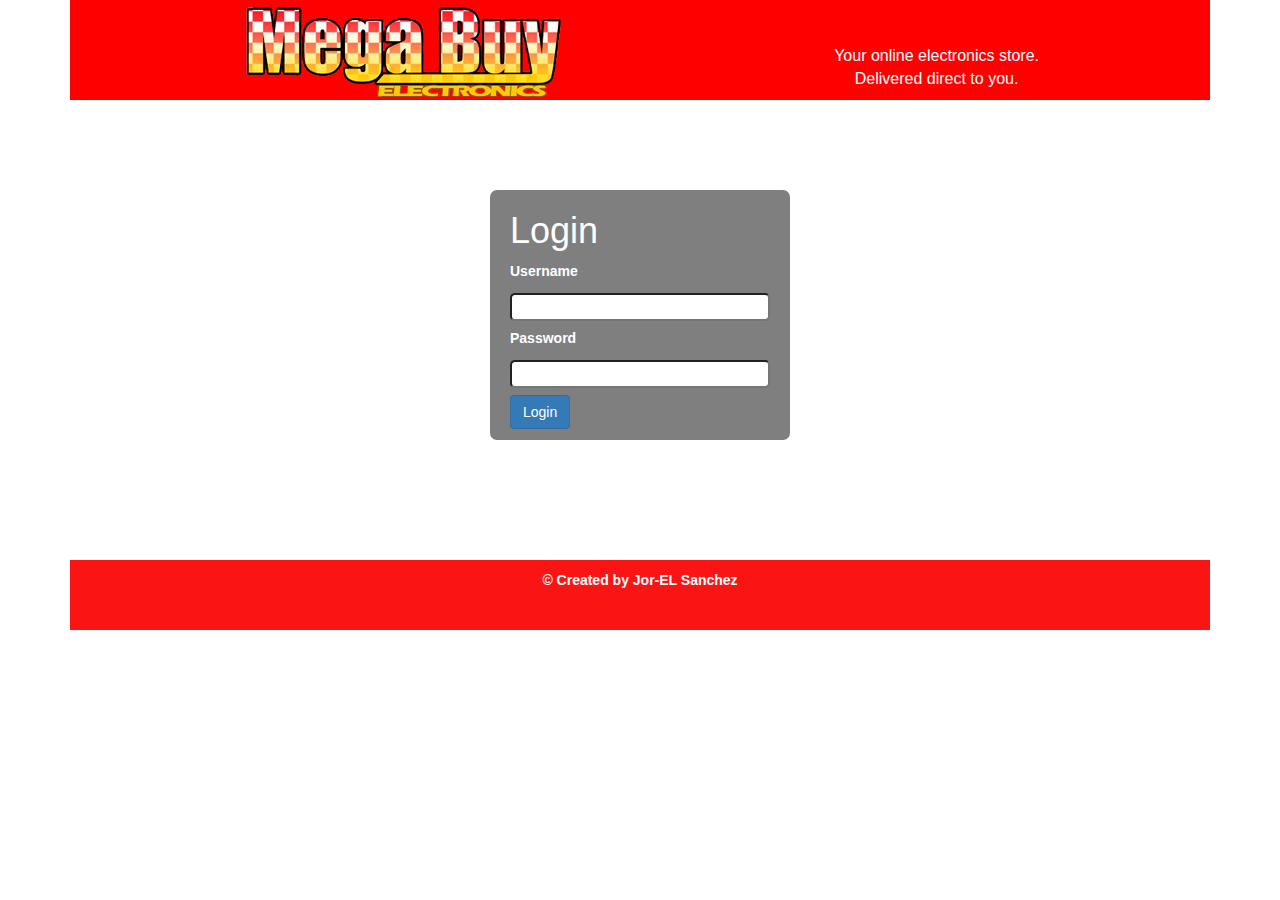
<file: index.html>
<!DOCTYPE html>
<html>
    <head>
        <title>Mega Buy | Login Page</title>
        <link rel="stylesheet" type="text/css" href="./css/main.css">
        <link rel="stylesheet" href="https://maxcdn.bootstrapcdn.com/bootstrap/3.3.7/css/bootstrap.min.css" integrity="sha384-BVYiiSIFeK1dGmJRAkycuHAHRg32OmUcww7on3RYdg4Va+PmSTsz/K68vbdEjh4u" crossorigin="anonymous">
    </head>
    <body>
    <div class="container">
        <header class="main-header">
            <div class="title-header">Your online electronics store.<br>Delivered direct to you.</div>
            <article class="info-header">
                <img src="./images/gallery/mega_buy_name_final.png" alt="logo goes here">
            </article>
        </header>
        <section class="main-content">
            <!--<article class="main-content">-->
                <div class="login-form">
                    <h1 class="login-h1">Login</h1>
                    <label class="login-small" for="username">Username</label>
                    <input class="login-input" type="text" id="username">
                    <label class="login-small" for="password">Password</label>
                    <input class="login-input" type="password" id="password">
                    <button onclick="login()" id="btn-login" class="btn btn-primary">Login</button>
                    <div id="error-container">
                        <p id="error-text" class="error-message"></p>
                    </div>
                </div>
            <!--</article>-->
        </section>
    <footer class="footer">
        <p class="copyright">&copy; Created by Jor-EL Sanchez</p>
        
    </footer>
    </div>
    <script>
        function login() {

            
            let username = document.getElementById('username').value;
            let password = document.getElementById('password').value;
            let errorContainer = document.getElementById('error-container');
            let errorText = document.getElementById('error-text');

            console.log('username', username,'password', password);

            if(username == 'Jor-EL' && password == 'Sanchez') {
                location.href = './home/home.html';
            } else {
                errorContainer.style.display = 'block';
                errorText.style.display = 'block';
                errorText.innerHTML = 'Error please try again...';

               let handle = setInterval(() => {
                    errorContainer.style.display = 'none';
                    clearInterval(handle);
                },2000);
            }


            //alert(password);
        }
    </script>
    </body>
</html>
</file>
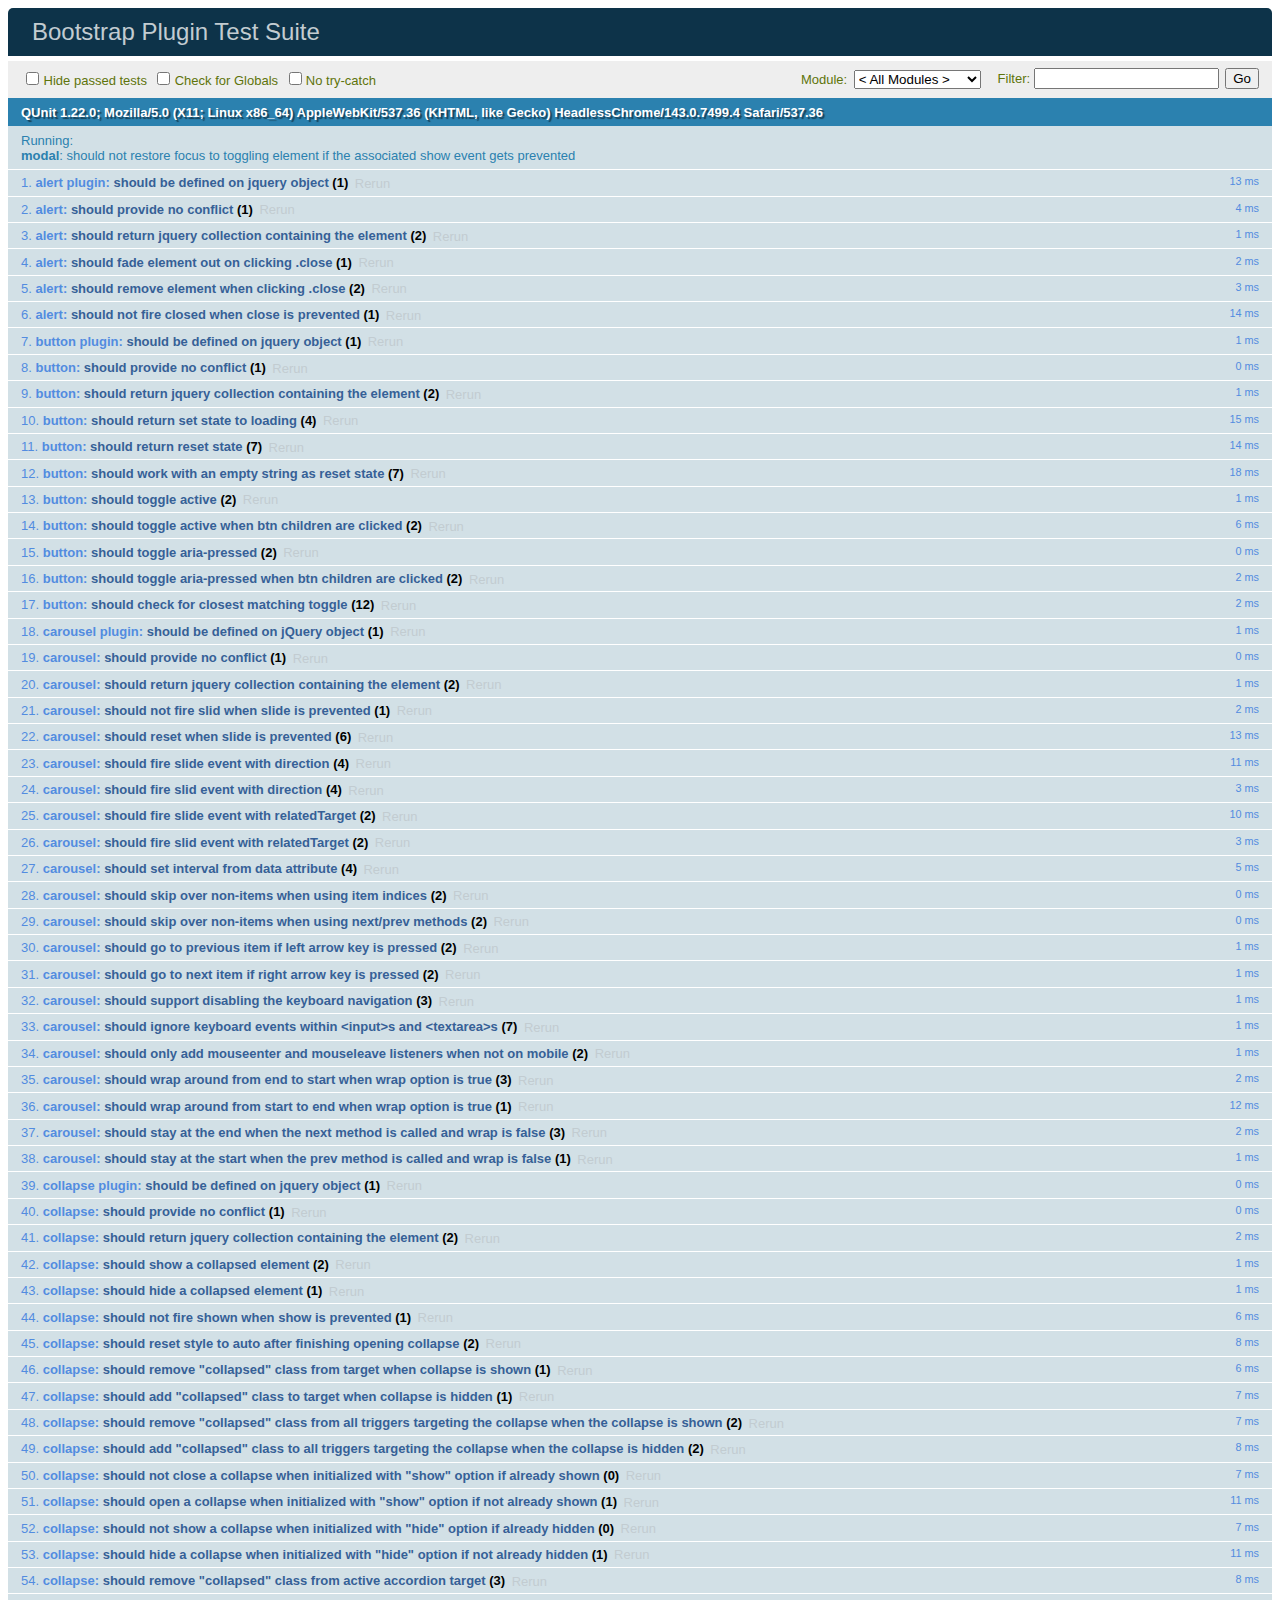
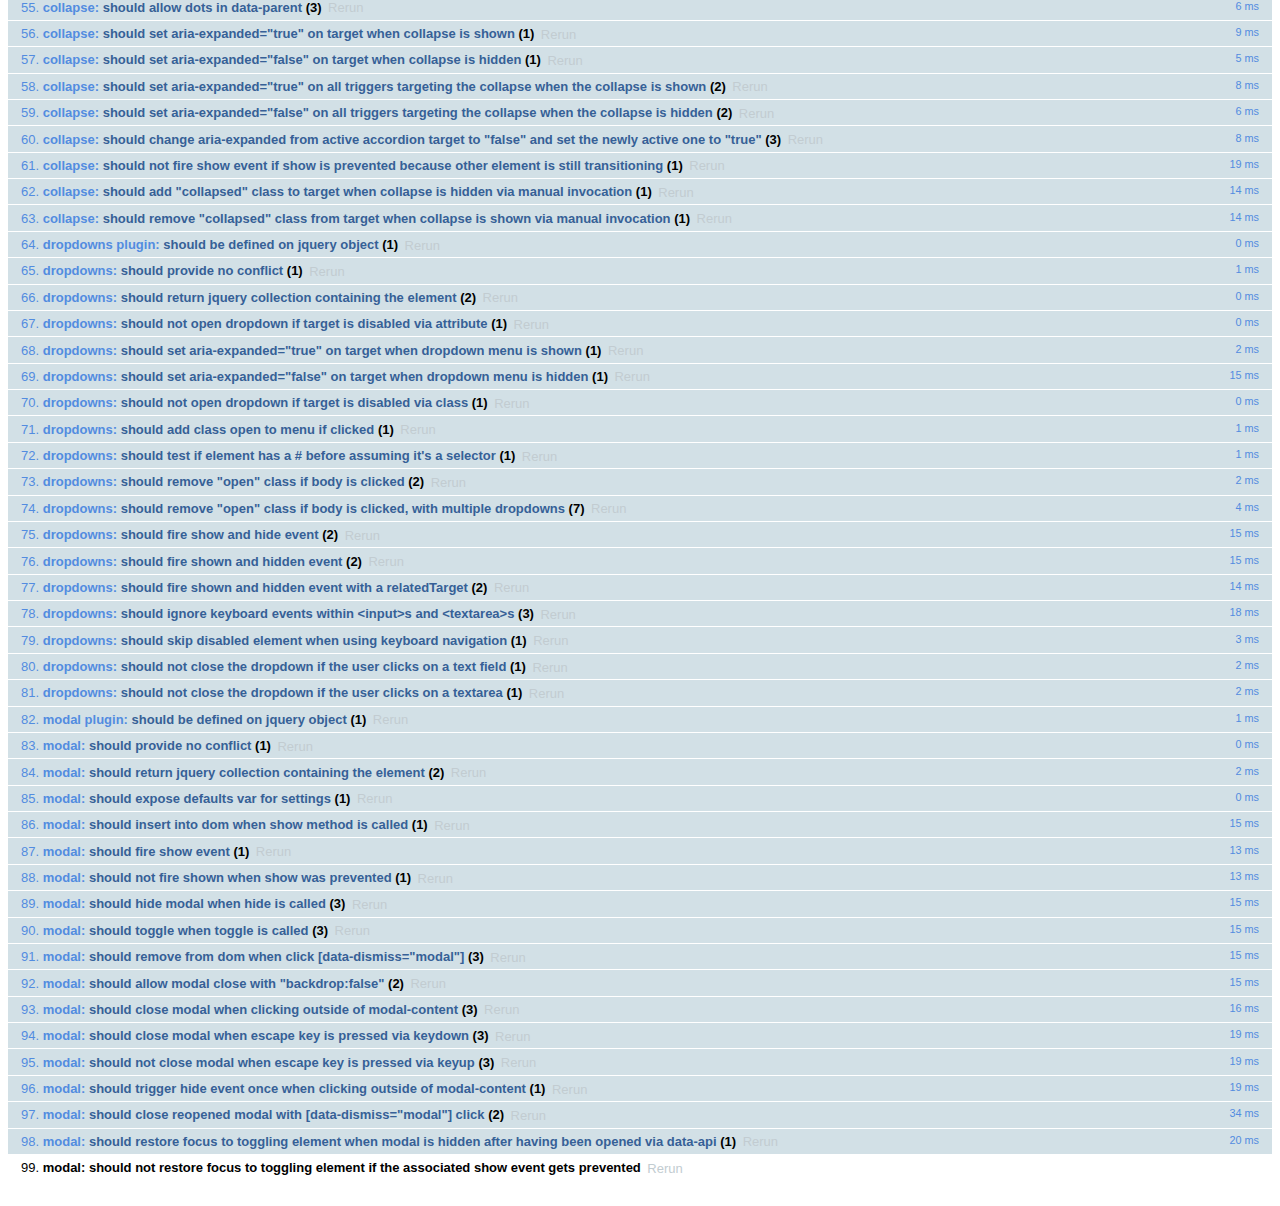
<file: js/tests/index.html>
<!DOCTYPE html>
<html>
  <head>
    <meta charset="utf-8">
    <title>Bootstrap Plugin Test Suite</title>
    <meta name="viewport" content="width=device-width, initial-scale=1">

    <!-- jQuery -->
    <script src="vendor/jquery.min.js"></script>
    <script>
      // Disable jQuery event aliases to ensure we don't accidentally use any of them
      (function () {
        var eventAliases = [
          'blur',
          'focus',
          'focusin',
          'focusout',
          'load',
          'resize',
          'scroll',
          'unload',
          'click',
          'dblclick',
          'mousedown',
          'mouseup',
          'mousemove',
          'mouseover',
          'mouseout',
          'mouseenter',
          'mouseleave',
          'change',
          'select',
          'submit',
          'keydown',
          'keypress',
          'keyup',
          'error',
          'contextmenu',
          'hover',
          'bind',
          'unbind',
          'delegate',
          'undelegate'
        ]
        for (var i = 0; i < eventAliases.length; i++) {
          var eventAlias = eventAliases[i]
          $.fn[eventAlias] = function () {
            throw new Error('Using the ".' + eventAlias + '()" method is not allowed, so that Bootstrap can be compatible with custom jQuery builds which exclude the "event aliases" module that defines said method. See https://github.com/twbs/bootstrap/blob/master/CONTRIBUTING.md#js')
          }
        }
      })()
    </script>

    <!-- QUnit -->
    <link rel="stylesheet" href="vendor/qunit.css" media="screen">
    <script src="vendor/qunit.js"></script>
    <script>
      // See https://github.com/axemclion/grunt-saucelabs#test-result-details-with-qunit
      var log = []
      // Require assert.expect in each test
      QUnit.config.requireExpects = true
      QUnit.done(function (testResults) {
        var tests = []
        for (var i = 0, len = log.length; i < len; i++) {
          var details = log[i]
          tests.push({
            name: details.name,
            result: details.result,
            expected: details.expected,
            actual: details.actual,
            source: details.source
          })
        }
        testResults.tests = tests

        window.global_test_results = testResults
      })

      QUnit.testStart(function (testDetails) {
        $(window).scrollTop(0)
        QUnit.log(function (details) {
          if (!details.result) {
            details.name = testDetails.name
            log.push(details)
          }
        })
      })

      // Cleanup
      QUnit.testDone(function () {
        $('#qunit-fixture').empty()
        $('#modal-test, .modal-backdrop').remove()
      })

      // Display fixture on-screen on iOS to avoid false positives
      if (/iPhone|iPad|iPod/.test(navigator.userAgent)) {
        QUnit.begin(function() {
          $('#qunit-fixture').css({ top: 0, left: 0 })
        })

        QUnit.done(function () {
          $('#qunit-fixture').css({ top: '', left: '' })
        })
      }

      // Disable deprecated global QUnit method aliases in preparation for QUnit v2
      (function () {
        var methodNames = [
          'async',
          'asyncTest',
          'deepEqual',
          'equal',
          'expect',
          'module',
          'notDeepEqual',
          'notEqual',
          'notPropEqual',
          'notStrictEqual',
          'ok',
          'propEqual',
          'push',
          'start',
          'stop',
          'strictEqual',
          'test',
          'throws'
        ];
        for (var i = 0; i < methodNames.length; i++) {
          var methodName = methodNames[i];
          window[methodName] = undefined;
        }
      })();
    </script>

    <!-- Plugin sources -->
    <script>$.support.transition = false</script>
    <script src="../../js/alert.js"></script>
    <script src="../../js/button.js"></script>
    <script src="../../js/carousel.js"></script>
    <script src="../../js/collapse.js"></script>
    <script src="../../js/dropdown.js"></script>
    <script src="../../js/modal.js"></script>
    <script src="../../js/scrollspy.js"></script>
    <script src="../../js/tab.js"></script>
    <script src="../../js/tooltip.js"></script>
    <script src="../../js/popover.js"></script>
    <script src="../../js/affix.js"></script>

    <!-- Unit tests -->
    <script src="unit/alert.js"></script>
    <script src="unit/button.js"></script>
    <script src="unit/carousel.js"></script>
    <script src="unit/collapse.js"></script>
    <script src="unit/dropdown.js"></script>
    <script src="unit/modal.js"></script>
    <script src="unit/scrollspy.js"></script>
    <script src="unit/tab.js"></script>
    <script src="unit/tooltip.js"></script>
    <script src="unit/popover.js"></script>
    <script src="unit/affix.js"></script>

  </head>
  <body>
    <div id="qunit-container">
      <div id="qunit"></div>
      <div id="qunit-fixture"></div>
    </div>
  </body>
</html>
</file>
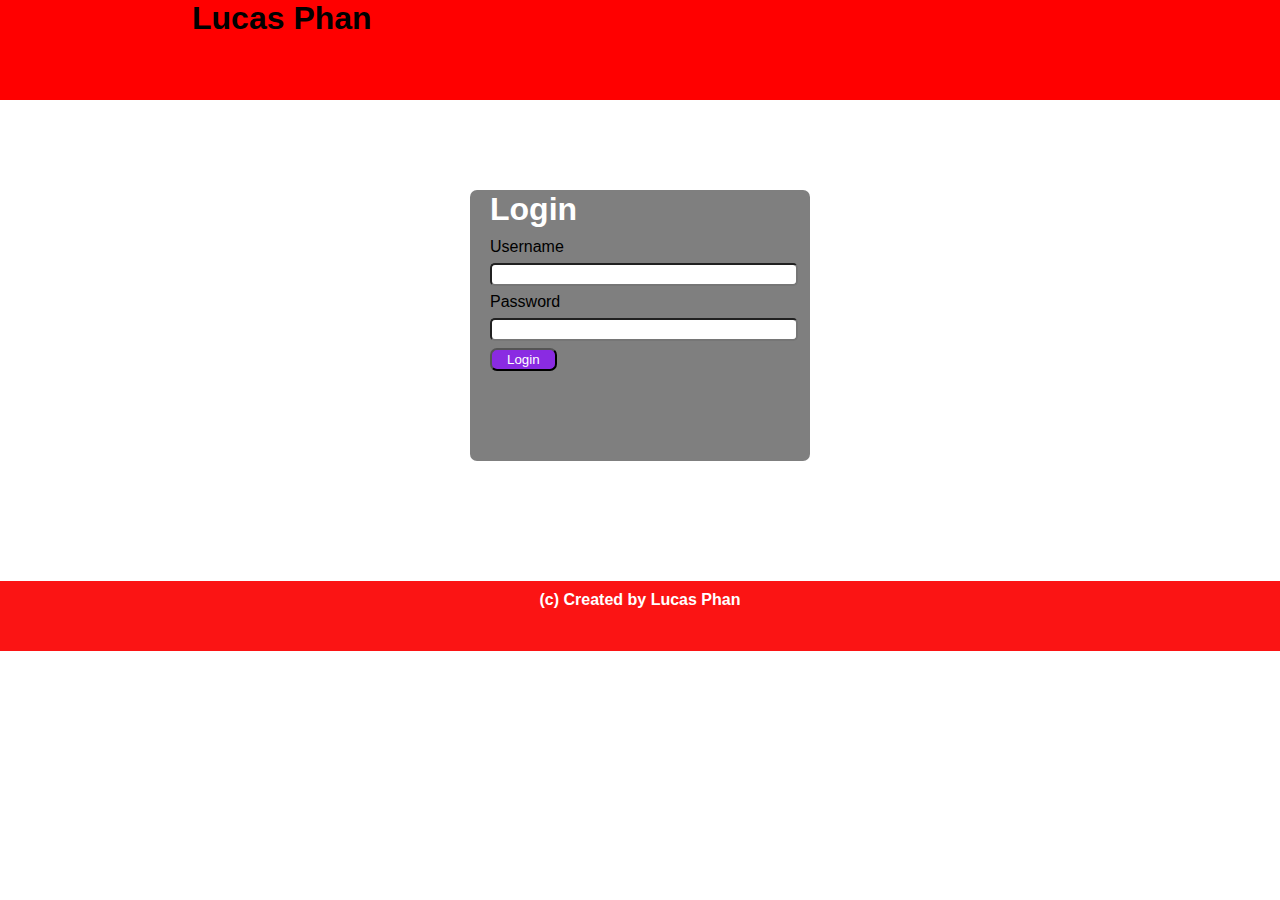
<file: index2.html>
<!DOCTYPE html>
<html>
<head>
    <title>My Bio</title>
    <link rel="stylesheet" type="text/css" href="../css/main.css">
</head>
<body>
    <div class="wrapper">
        <header class="main-header box-shadow">
            <h1>Lucas Phan</h1>
        </header>
        <section class="content-bottom one-column">
            <article class="main-content one-column">
                <div class="login-form">
                    <h1 class="login-h1">Login</h1>
                    <label for="username">Username</label>
                    <input class="login-input" type="text" id="username">
                    <label for="password">Password</label>
                    <input class="login-input" type="password" id="password">
                    <button id="btn-login" class="login-button">Login</button>
                    <p class="error-message">asdfasdf</p>
                </div>
            </article>
        </section>
    </div>
    <footer class="footer box-shadow">
        <p class="copyright">
            (c) Created by Lucas Phan
        </p>
    </footer>
</body>
</html>
</file>
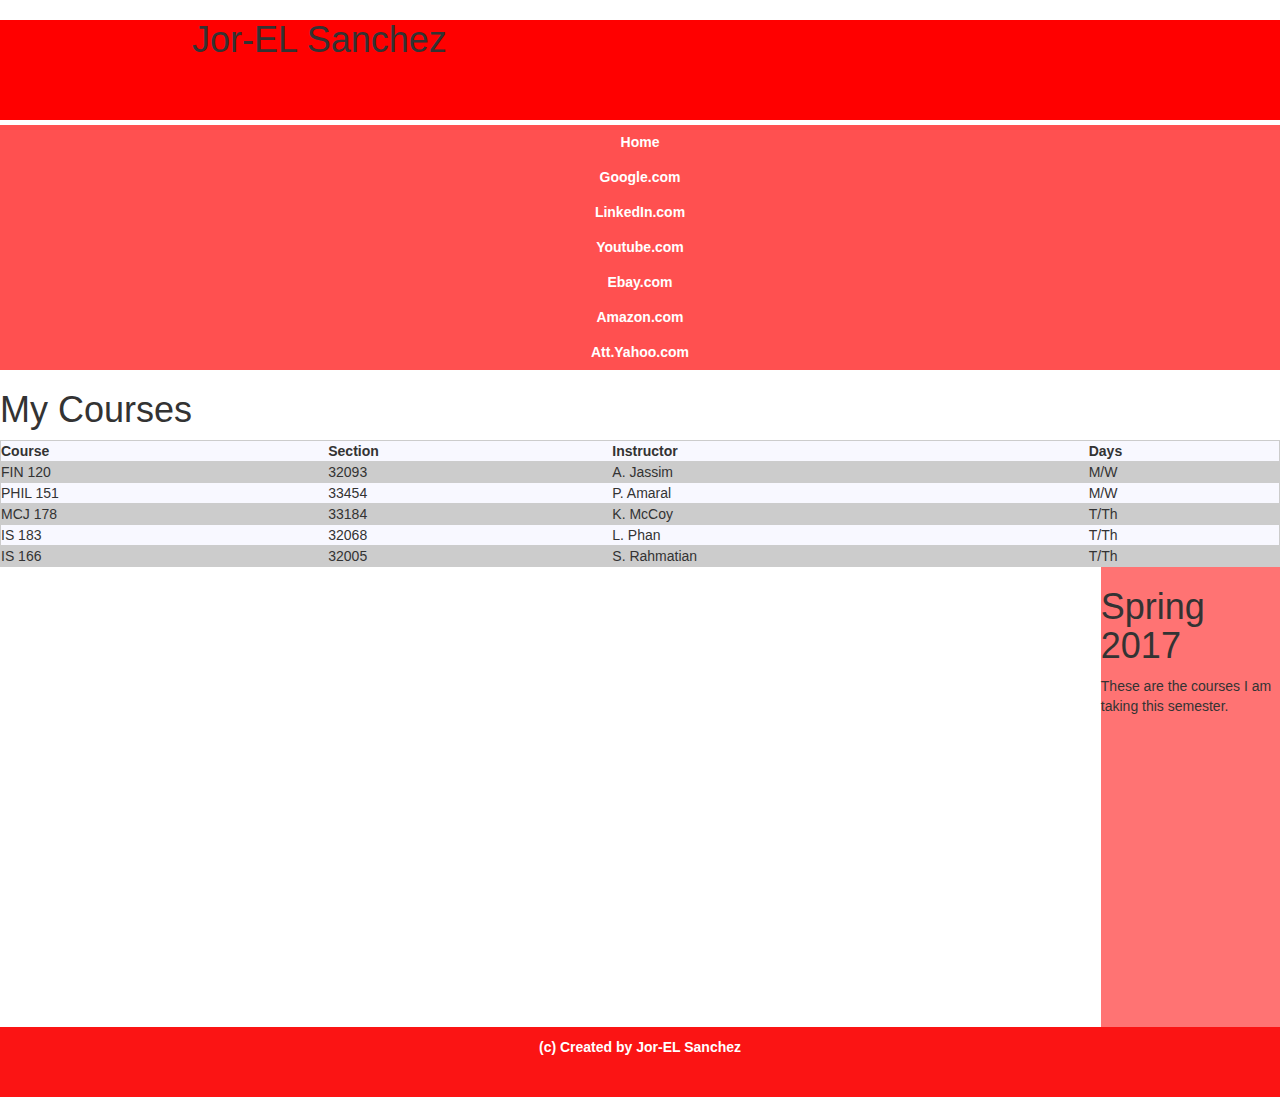
<file: three-column.html>
<!DOCTYPE html>
<html>
<head>
    <title>My Class Schedule</title>
    <meta name="viewport" content="width=device-width, initial-scale=1">
    <link rel="stylesheet" type="text/css" href="../css/main.css">
    <link rel="stylesheet" href="https://maxcdn.bootstrapcdn.com/bootstrap/3.3.7/css/bootstrap.min.css" integrity="sha384-BVYiiSIFeK1dGmJRAkycuHAHRg32OmUcww7on3RYdg4Va+PmSTsz/K68vbdEjh4u" crossorigin="anonymous">
    
</head>
<body>

    
    <div class="wrapper">
        <header class="main-header box-shadow">
            <span class="logo">
                <h1>Jor-EL Sanchez</h1>
            </span>
        </header>


        <section class="content-bottom three-column">
            <aside class="sidebar three-column">
                <ul class="sidebar-links">
                    <li><a href="../home/home.html">Home</a></li>
                    <li><a href="http://www.google.com" target="_blank">Google.com</a></li>
                    <li><a href="http://www.linkedin.com">LinkedIn.com</a></li>
					<li><a href="http://www.youtube.com">Youtube.com</a></li>
					<li><a href="http://www.ebay.com">Ebay.com</a></li>
					<li><a href="http://www.amazon.com">Amazon.com</a></li>
					<li><a href="http://www.att.yahoo.com">Att.Yahoo.com</a></li>
                    
                </ul>
            </aside>
            <article class="main-content three-column-content">
                <div class="gallery">
                    <h1>My Courses</h1>
                    <table class="courses-table">
                        <tr>
                            <th>Course</th>
                            <th>Section</th>
                            <th>Instructor</th>
                            <th>Days</th>
                        </tr>
                        <tr>
                            <td>FIN 120</td>
                            <td>32093</td>
                            <td>A. Jassim</td>
                            <td>M/W</td>
                        </tr>
                        <tr>
                            <td>PHIL 151</td>
                            <td>33454</td>
                            <td>P. Amaral</td>
                            <td>M/W</td>
                        </tr>
                        <tr>
                            <td>MCJ 178</td>
                            <td>33184</td>
                            <td>K. McCoy</td>
                            <td>T/Th</td>
                        </tr>
                        <tr>
                            <td>IS 183</td>
                            <td>32068</td>
                            <td>L. Phan</td>
                            <td>T/Th</td>
                        </tr>
                        <tr>
                            <td>IS 166</td>
                            <td>32005</td>
                            <td>S. Rahmatian</td>
                            <td>T/Th</td>
                        </tr>
                    </table>
                </div>



            </article>
            <aside class="sidebar-right">
                <span class="logo">
                    <h1>Spring 2017</h1>
                </span>
                <p>These are the courses I am taking this semester.</p>
            </aside>
        </section>
    </div>
    <footer class="footer box-shadow">
        <p class="copyright">
            (c) Created by Jor-EL Sanchez
        </p>
    </footer>
    <script src="https://ajax.googleapis.com/ajax/libs/jquery/3.1.1/jquery.min.js"></script>
    <script src="../js/dropdown.js"></script>
</body>
</html>
</file>
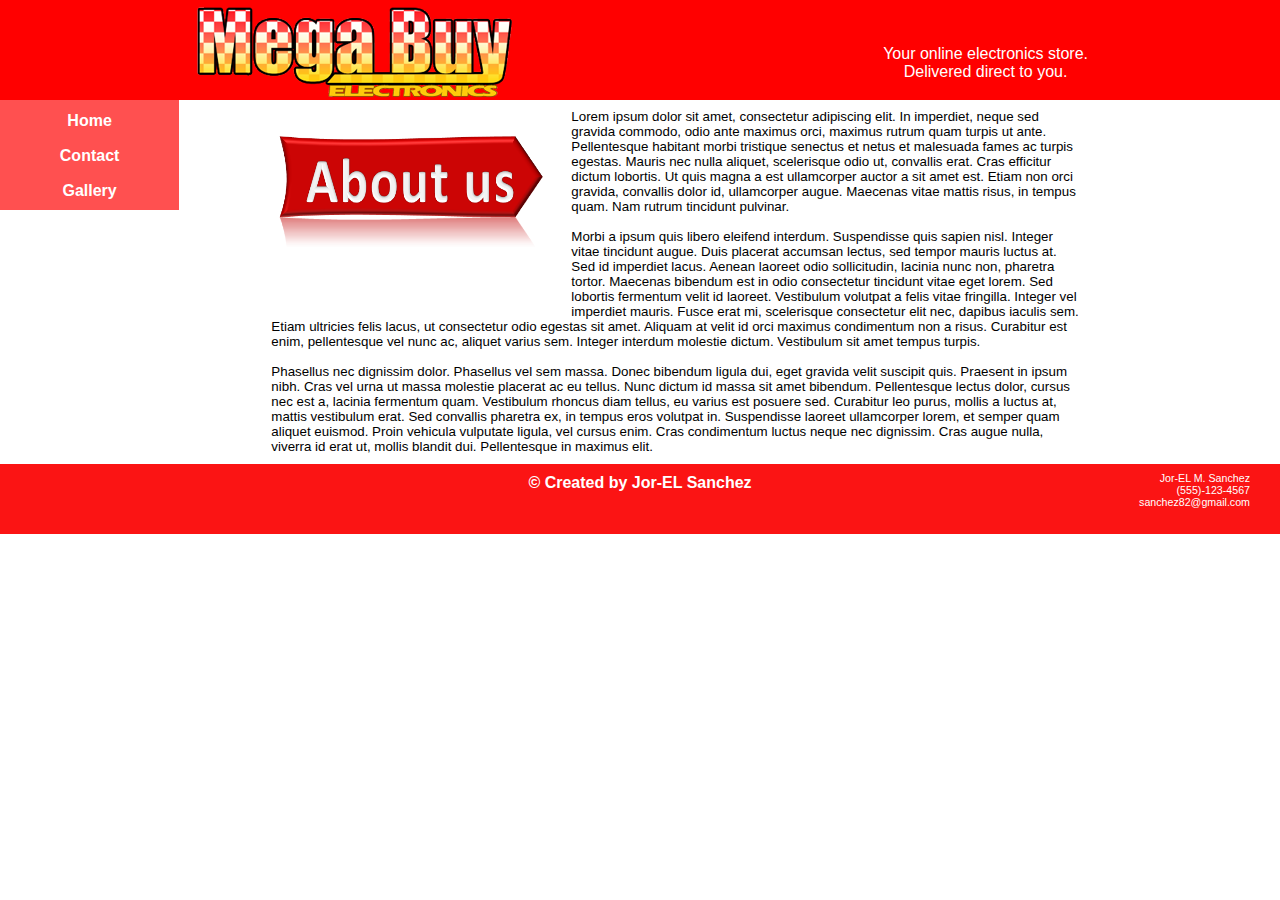
<file: about/about.html>
<!doctype HTML>
<html>
    <head>
        <title>Mega Buy | About</title>
        <link rel="stylesheet" type="text/css" href="../css/main.css">
    </head>
    <body>
        <div class="container">
            <header class="main-header">
                <div class="title-header">Your online electronics store.<br>Delivered direct to you.</div>
                <article class="info-header">
                    <img src="../images/gallery/mega_buy_name_final.png" alt="logo goes here">
                </article>
            </header>
            <section class="main-content">
                <aside class="sidebar-left">
                    <ul class="sidebar-links">
                        <li><a href="../home/home.html">Home</a></li>
                        <!--<li><a href="../about/about.html">About</a></li>-->
                        <li><a href="../contact/contact.html">Contact</a></li>
                        <li><a href="../gallery/gallery.html">Gallery</a></li>
                        <!--<li><a href="../grid/grid.html">Grid</a></li>-->
                    </ul>
                </aside>
                <article class="central-content">
                    <div class="central-text">
                        <!--<span class="main-page-heading"></span>--<h1>About Us</h1>-->
                            <img class="about-img" src="../images/gallery/about_us.png" alt="another image here">
                            <!--<span class="main-page-heading"><h1>About Us</h1></span>-->
                            <p>
                            Lorem ipsum dolor sit amet, consectetur adipiscing elit. In 
                            imperdiet, neque sed gravida commodo, odio ante maximus orci, 
                            maximus rutrum quam turpis ut ante. Pellentesque habitant morbi 
                            tristique senectus et netus et malesuada fames ac turpis 
                            egestas. Mauris nec nulla aliquet, scelerisque odio ut, 
                            convallis erat. Cras efficitur dictum lobortis. Ut quis magna a 
                            est ullamcorper auctor a sit amet est. Etiam non orci gravida, 
                            convallis dolor id, ullamcorper augue. Maecenas vitae mattis 
                            risus, in tempus quam. Nam rutrum tincidunt pulvinar.
                            </p><br><p>
                            Morbi a ipsum quis libero eleifend interdum. Suspendisse quis 
                            sapien nisl. Integer vitae tincidunt augue. Duis placerat 
                            accumsan lectus, sed tempor mauris luctus at. Sed id imperdiet 
                            lacus. Aenean laoreet odio sollicitudin, lacinia nunc non, 
                            pharetra tortor. Maecenas bibendum est in odio consectetur 
                            tincidunt vitae eget lorem. Sed lobortis fermentum velit id 
                            laoreet. Vestibulum volutpat a felis vitae fringilla. Integer 
                            vel imperdiet mauris. Fusce erat mi, scelerisque consectetur 
                            elit nec, dapibus iaculis sem. Etiam ultricies felis lacus, ut 
                            consectetur odio egestas sit amet. Aliquam at velit id orci 
                            maximus condimentum non a risus. Curabitur est enim, pellentesque 
                            vel nunc ac, aliquet varius sem. Integer interdum molestie dictum. 
                            Vestibulum sit amet tempus turpis.
                            </p><br><p>
                            Phasellus nec dignissim dolor. Phasellus vel sem massa. Donec 
                            bibendum ligula dui, eget gravida velit suscipit quis. Praesent 
                            in ipsum nibh. Cras vel urna ut massa molestie placerat ac eu 
                            tellus. Nunc dictum id massa sit amet bibendum. Pellentesque lectus 
                            dolor, cursus nec est a, lacinia fermentum quam. Vestibulum rhoncus 
                            diam tellus, eu varius est posuere sed. Curabitur leo purus, mollis 
                            a luctus at, mattis vestibulum erat. Sed convallis pharetra ex, in 
                            tempus eros volutpat in. Suspendisse laoreet ullamcorper lorem, et 
                            semper quam aliquet euismod. Proin vehicula vulputate ligula, vel 
                            cursus enim. Cras condimentum luctus neque nec dignissim. Cras augue 
                            nulla, viverra id erat ut, mollis blandit dui. Pellentesque in 
                            maximus elit.
                            </p>
                    </div>
                </article>
            </section>
            <footer class="footer">
                <p class="copyright">&copy; Created by Jor-EL Sanchez</p>
                <div class="author-info">
                    <p>Jor-EL M. Sanchez</p>
                    <p>(555)-123-4567</p>
                    <p>sanchez82@gmail.com</p>
                </div>
            </footer>
        </div>
    </body>
</html>
</file>
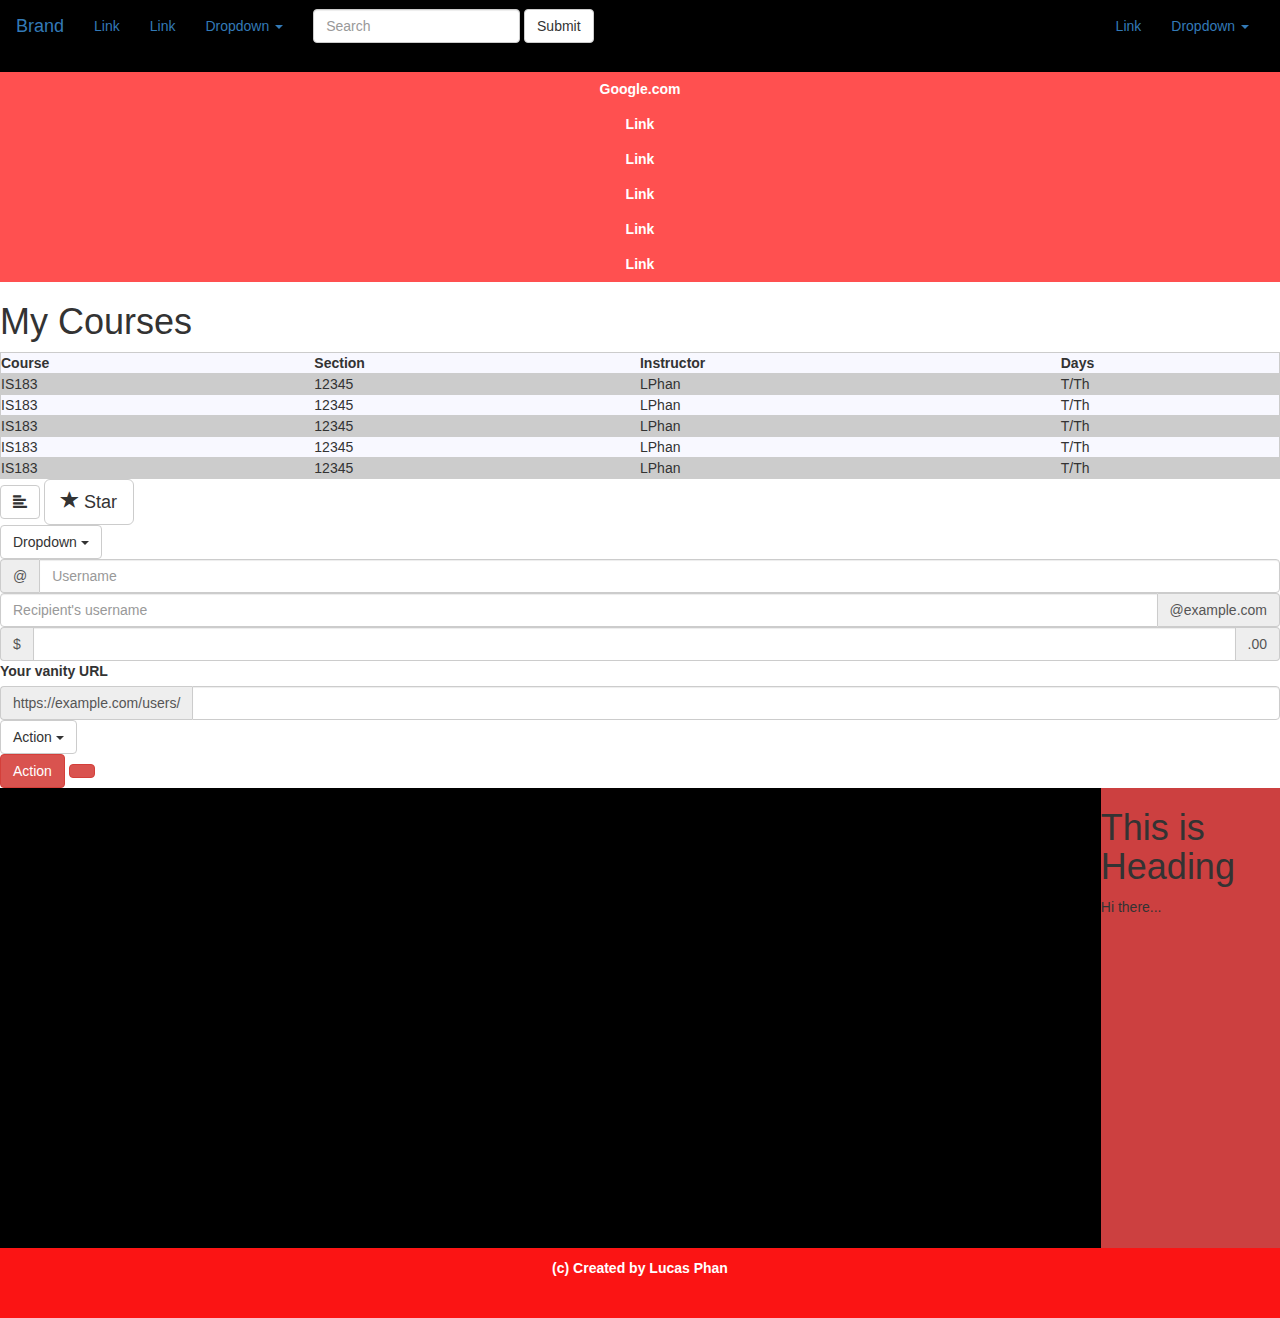
<file: advanced-css/advanced-css.html>
<!DOCTYPE html>
<html>
<head>
    <title>My Bio</title>
    <meta name="viewport" content="width=device-width, initial-scale=1">
    <link rel="stylesheet" type="text/css" href="../css/main.css">
    <link rel="stylesheet" href="https://maxcdn.bootstrapcdn.com/bootstrap/3.3.7/css/bootstrap.min.css" integrity="sha384-BVYiiSIFeK1dGmJRAkycuHAHRg32OmUcww7on3RYdg4Va+PmSTsz/K68vbdEjh4u" crossorigin="anonymous">
    <style>
        /* Small devices (tablets, 768px and up) */
        @media only screen and (max-width:480px) {
            body {
                background-color:red !important;
            }
            .sidebar.three-column {
                display:none;
            }
        }
        @media only screen and (min-width:481px) {
            body {
                background-color:yellow !important;
            }
        }
        @media only screen and (min-width:769px) {
            body {
                background-color:green !important;
            }
        }
        @media only screen and (min-width:770px) {
            body {
                background-color:black !important;
            }
        }
        
    </style>
</head>
<body>
    <div class="wrapper">
        <nav class="navbar navbar-primary">
  <div class="container-fluid">
    <!-- Brand and toggle get grouped for better mobile display -->
    <div class="navbar-header">
      <button type="button" class="navbar-toggle collapsed" data-toggle="collapse" data-target="#bs-example-navbar-collapse-1" aria-expanded="false">
        <span class="sr-only">Toggle navigation</span>
        <span class="icon-bar"></span>
        <span class="icon-bar"></span>
        <span class="icon-bar"></span>
      </button>
      <a class="navbar-brand" href="#">Brand</a>
    </div>

    <!-- Collect the nav links, forms, and other content for toggling -->
    <div class="collapse navbar-collapse" id="bs-example-navbar-collapse-1">
      <ul class="nav navbar-nav">
        <li class="active"><a href="#">Link <span class="sr-only">(current)</span></a></li>
        <li><a href="#">Link</a></li>
        <li class="dropdown">
          <a href="#" class="dropdown-toggle" data-toggle="dropdown" role="button" aria-haspopup="true" aria-expanded="false">Dropdown <span class="caret"></span></a>
          <ul class="dropdown-menu">
            <li><a href="#">Action</a></li>
            <li><a href="#">Another action</a></li>
            <li><a href="#">Something else here</a></li>
            <li role="separator" class="divider"></li>
            <li><a href="#">Separated link</a></li>
            <li role="separator" class="divider"></li>
            <li><a href="#">One more separated link</a></li>
          </ul>
        </li>
      </ul>
      <form class="navbar-form navbar-left">
        <div class="form-group">
          <input type="text" class="form-control" placeholder="Search">
        </div>
        <button type="submit" class="btn btn-default">Submit</button>
      </form>
      <ul class="nav navbar-nav navbar-right">
        <li><a href="#">Link</a></li>
        <li class="dropdown">
          <a href="#" class="dropdown-toggle" data-toggle="dropdown" role="button" aria-haspopup="true" aria-expanded="false">Dropdown <span class="caret"></span></a>
          <ul class="dropdown-menu">
            <li><a href="#">Action</a></li>
            <li><a href="#">Another action</a></li>
            <li><a href="#">Something else here</a></li>
            <li role="separator" class="divider"></li>
            <li><a href="#">Separated link</a></li>
          </ul>
        </li>
      </ul>
    </div><!-- /.navbar-collapse -->
  </div><!-- /.container-fluid -->
</nav>
        <section class="content-bottom three-column">
            <aside class="sidebar three-column">
                <ul class="sidebar-links">
                    <li><a href="http://www.google.com" target="_blank">Google.com</a></li>
                    <li><a href="#">Link</a></li>
                    <li><a href="#">Link</a></li>
                    <li><a href="#">Link</a></li>
                    <li><a href="#">Link</a></li>
                    <li><a href="#">Link</a></li>
                </ul>
            </aside>
            <article class="main-content three-column-content">
                <div class="gallery">
                    <h1>My Courses</h1>
                    <table class="courses-table">
                        <tr>
                            <th>Course</th>
                            <th>Section</th>
                            <th>Instructor</th>
                            <th>Days</th>
                        </tr>
                        <tr>
                            <td>IS183</td>
                            <td>12345</td>
                            <td>LPhan</td>
                            <td>T/Th</td>
                        </tr>
                        <tr>
                            <td>IS183</td>
                            <td>12345</td>
                            <td>LPhan</td>
                            <td>T/Th</td>
                        </tr>
                        <tr>
                            <td>IS183</td>
                            <td>12345</td>
                            <td>LPhan</td>
                            <td>T/Th</td>
                        </tr>
                        <tr>
                            <td>IS183</td>
                            <td>12345</td>
                            <td>LPhan</td>
                            <td>T/Th</td>
                        </tr>
                        <tr>
                            <td>IS183</td>
                            <td>12345</td>
                            <td>LPhan</td>
                            <td>T/Th</td>
                        </tr>
                    </table>
                </div>
                <div class="btn-example">
                    <button type="button" class="btn btn-default" aria-label="Left Align">
                        <span class="glyphicon glyphicon-align-left" aria-hidden="true"></span>
                    </button>
                    <button type="button" class="btn btn-default btn-lg">
                        <span class="glyphicon glyphicon-star" aria-hidden="true"></span> Star
                    </button>            
                </div>
                <div class="dropdown-example">
                    <div class="dropdown">
                        <button class="btn btn-default dropdown-toggle" type="button" id="dropdownMenu1" data-toggle="dropdown" aria-haspopup="true" aria-expanded="true">
                            Dropdown
                            <span class="caret"></span>
                        </button>
                        <ul class="dropdown-menu" aria-labelledby="dropdownMenu1">
                            <li><a href="#">Action</a></li>
                            <li><a href="#">Another action</a></li>
                            <li><a href="#">Something else here</a></li>
                            <li role="separator" class="divider"></li>
                            <li><a href="#">Separated link</a></li>
                        </ul>
                    </div>
                </div>
                <div class="input-example">
                    <div class="input-group">
                        <span class="input-group-addon" id="basic-addon1">@</span>
                        <input type="text" class="form-control" placeholder="Username" aria-describedby="basic-addon1">
                        </div>

                        <div class="input-group">
                        <input type="text" class="form-control" placeholder="Recipient's username" aria-describedby="basic-addon2">
                        <span class="input-group-addon" id="basic-addon2">@example.com</span>
                        </div>

                        <div class="input-group">
                        <span class="input-group-addon">$</span>
                        <input type="text" class="form-control" aria-label="Amount (to the nearest dollar)">
                        <span class="input-group-addon">.00</span>
                        </div>

                        <label for="basic-url">Your vanity URL</label>
                        <div class="input-group">
                        <span class="input-group-addon" id="basic-addon3">https://example.com/users/</span>
                        <input type="text" class="form-control" id="basic-url" aria-describedby="basic-addon3">
                        </div>
                </div>
                <div class="dropdown-example">
                    <!-- Single button -->
                    <div class="btn-group">
                    <button type="button" class="btn btn-default dropdown-toggle" data-toggle="dropdown" aria-haspopup="true" aria-expanded="false">
                        Action <span class="caret"></span>
                    </button>
                    <ul class="dropdown-menu">
                        <li><a href="#">Action</a></li>
                        <li><a href="#">Another action</a></li>
                        <li><a href="#">Something else here</a></li>
                        <li role="separator" class="divider"></li>
                        <li><a href="#">Separated link</a></li>
                    </ul>
                    </div>
                </div>

                <div class="button-example">
                     <button type="button" class="btn btn-danger">Action</button>
                    <button type="button" class="btn btn-danger dropdown-toggle" data-toggle="dropdown" aria-haspopup="true" aria-expanded="false">
                </div>
               
            </article>
            <aside class="sidebar-right">
                <h1>This is Heading</h1>
                <p>Hi there...</p>
            </aside>
        </section>
    </div>
    <footer class="footer box-shadow">
        <p class="copyright">
            (c) Created by Lucas Phan
        </p>
    </footer>
    <script src="https://ajax.googleapis.com/ajax/libs/jquery/3.1.1/jquery.min.js"></script>
    <script src="../js/dropdown.js"></script>
</body>
</html>
</file>
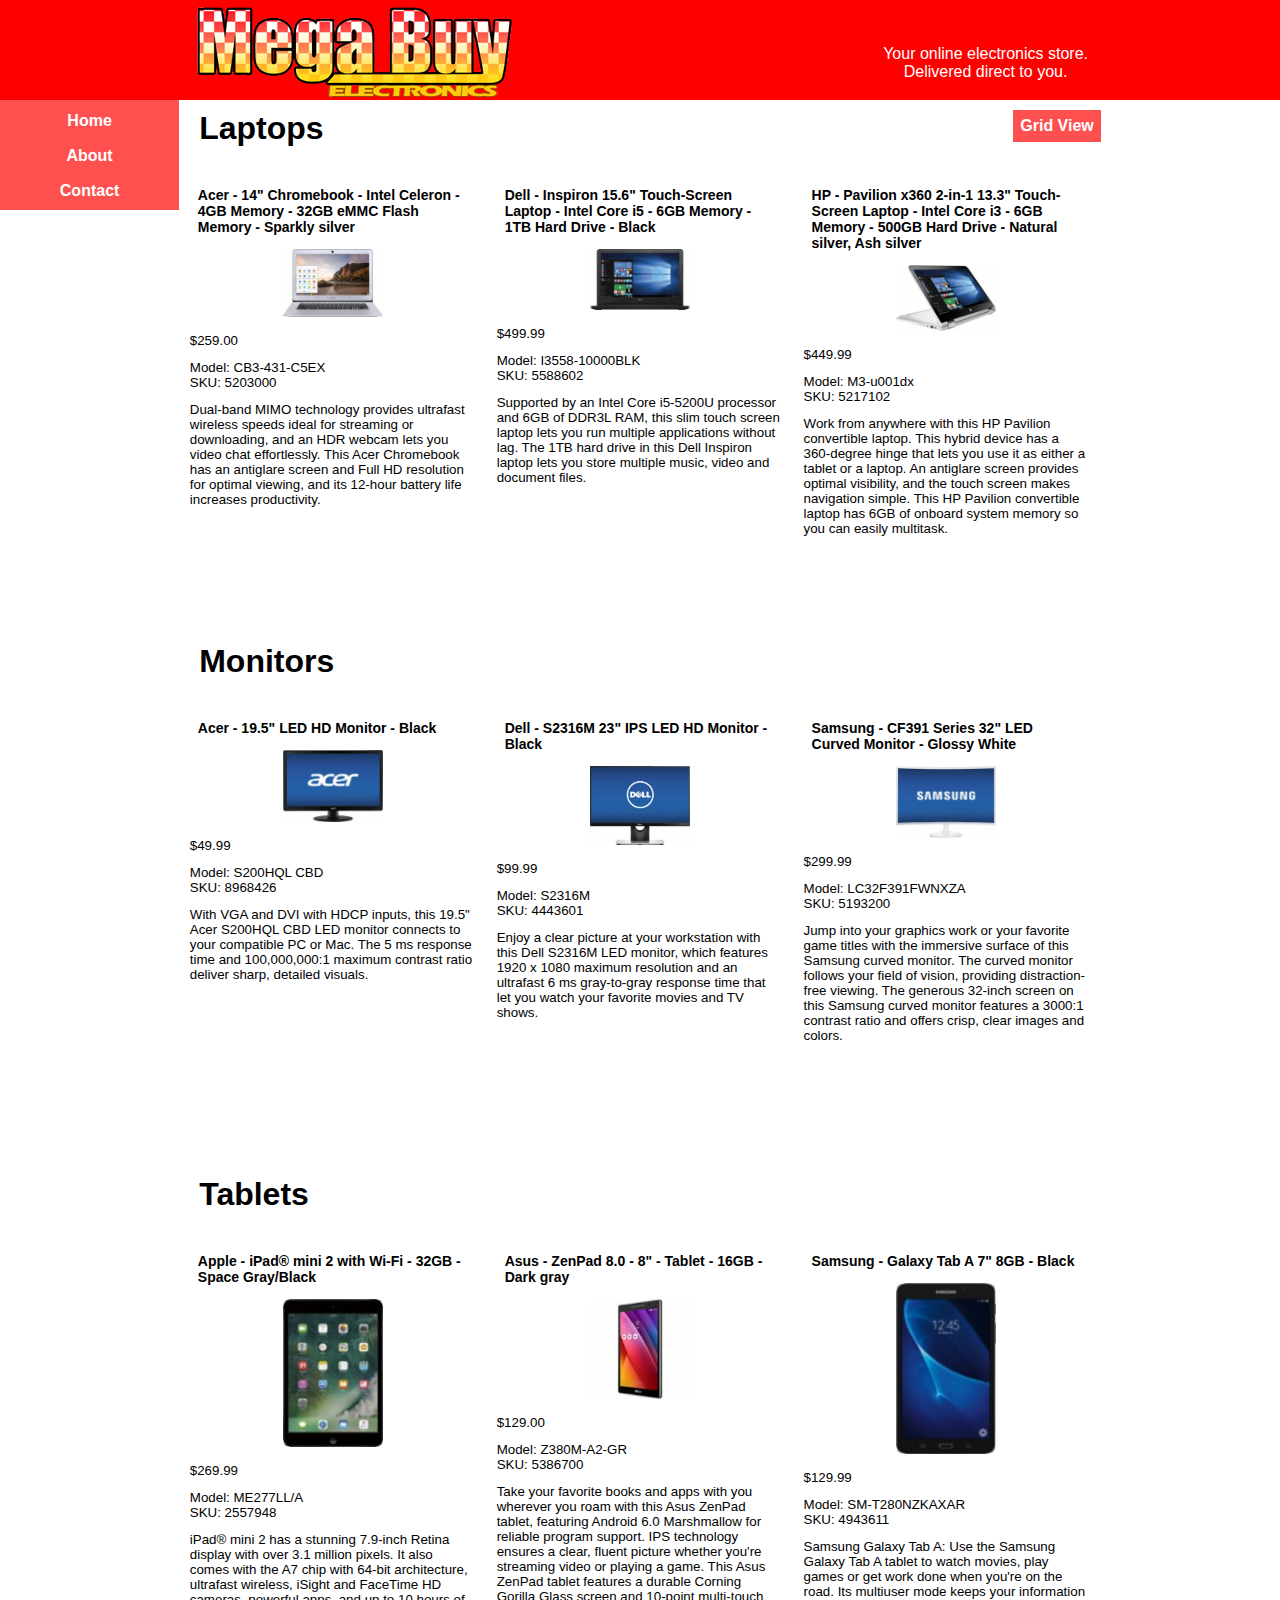
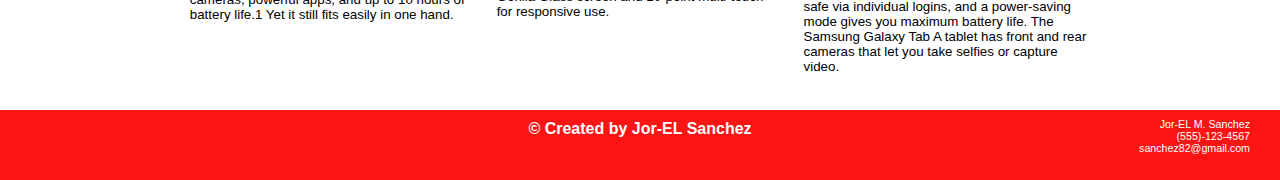
<file: gallery/gallery.html>
<!doctype HTML>
<html>
    <head>
        <title>Mega Buy | Gallery</title>
        <link rel="stylesheet" type="text/css" href="../css/main.css">
    </head>
    <body>
        <div class="container">
            <header class="main-header">
                <div class="title-header">Your online electronics store.<br>Delivered direct to you.</div>
                <article class="info-header">
                    <img src="../images/gallery/mega_buy_name_final.png" alt="logo goes here">
                </article>
            </header>
            <section class="main-content">
                <aside class="sidebar-left">
                    <ul class="sidebar-links">
                        <li><a href="../home/home.html">Home</a></li>
                        <li><a href="../about/about.html">About</a></li>
                        <li><a href="../contact/contact.html">Contact</a></li>
                        <!--<li><a href="../gallery/gallery.html">Gallery</a></li>-->
                        <!--<li><a href="../grid/grid.html">Grid</a></li>-->
                    </ul>
                </aside>
                <article class="central-content">
                    <div class="product-header">
                        <div class="swap-page-btn"><a href="../grid/grid.html">Grid View</a></div>
                            <h1>Laptops</h1>
                    </div>
                    <div class="product-row">       
                        <div class="product-item item-01">
                            <h2 class="product-item-header">Acer - 14" Chromebook - Intel Celeron - 4GB Memory - 32GB eMMC Flash Memory - Sparkly silver</h2>
                            <img class="product-item-img" src="../images/gallery/acer_laptop_silver.jpg" alt="laptop">
                            <p class="product-item-text">$259.00</p>
                            <p class="product-item-text">Model: CB3-431-C5EX<br>SKU: 5203000</p>
                            <p class="product-item-text">Dual-band MIMO technology provides ultrafast wireless speeds ideal for streaming or downloading, and an HDR webcam lets you video chat effortlessly. This Acer Chromebook has an antiglare screen and Full HD resolution for optimal viewing, and its 12-hour battery life increases productivity.</p>
                        </div>
                        <div class="product-item item-02">
                            <h2 class="product-item-header">Dell - Inspiron 15.6" Touch-Screen Laptop - Intel Core i5 - 6GB Memory - 1TB Hard Drive - Black</h2>
                            <img class="product-item-img" src="../images/gallery/dell_laptop_black.jpg" alt="laptop">
                            <p class="product-item-text">$499.99</p>
                            <p class="product-item-text">Model: I3558-10000BLK<br>SKU: 5588602</p>
                            <p class="product-item-text">Supported by an Intel Core i5-5200U processor and 6GB of DDR3L RAM, this slim touch screen laptop lets you run multiple applications without lag. The 1TB hard drive in this Dell Inspiron laptop lets you store multiple music, video and document files.</p>
                        </div>
                        <div class="product-item item-03">
                            <h2 class="product-item-header">HP - Pavilion x360 2-in-1 13.3" Touch-Screen Laptop - Intel Core i3 - 6GB Memory - 500GB Hard Drive - Natural silver, Ash silver</h2>
                            <img class="product-item-img" src="../images/gallery/hp_laptop_silver.jpg" alt="laptop">
                            <p class="product-item-text">$449.99</p>
                            <p class="product-item-text">Model: M3-u001dx<br>SKU: 5217102</p>
                            <p class="product-item-text">Work from anywhere with this HP Pavilion convertible laptop. This hybrid device has a 360-degree hinge that lets you use it as either a tablet or a laptop. An antiglare screen provides optimal visibility, and the touch screen makes navigation simple. This HP Pavilion convertible laptop has 6GB of onboard system memory so you can easily multitask.</p>
                        </div>
                    </div>
                    <div class="product-header"><h1>Monitors</h1></div>
                    <div class="product-row">                   
                        
                        <div class="product-item item-07">
                            <h2 class="product-item-header">Acer - 19.5" LED HD Monitor - Black</h2>
                            <img class="product-item-img" src="../images/gallery/acer_monitor_black.jpg" alt="monitor">
                            <p class="product-item-text">$49.99</p>
                            <p class="product-item-text">Model: S200HQL CBD<br>SKU: 8968426</p>
                            <p class="product-item-text">With VGA and DVI with HDCP inputs, this 19.5" Acer S200HQL CBD LED monitor connects to your compatible PC or Mac. The 5 ms response time and 100,000,000:1 maximum contrast ratio deliver sharp, detailed visuals.</p>
                        </div>
                        <div class="product-item item-08">
                            <h2 class="product-item-header">Dell - S2316M 23" IPS LED HD Monitor - Black</h2>
                            <img class="product-item-img" src="../images/gallery/dell_monitor_black.jpg" alt="monitor">
                            <p class="product-item-text">$99.99</p>
                            <p class="product-item-text">Model: S2316M<br>SKU: 4443601</p>
                            <p class="product-item-text">Enjoy a clear picture at your workstation with this Dell S2316M LED monitor, which features 1920 x 1080 maximum resolution and an ultrafast 6 ms gray-to-gray response time that let you watch your favorite movies and TV shows.</p>
                        </div>
                        <div class="product-item item-09">
                            <h2 class="product-item-header">Samsung - CF391 Series 32" LED Curved Monitor - Glossy White</h2>
                            <img class="product-item-img" src="../images/gallery/samsung_monitor_white.jpg" alt="monitor">
                            <p class="product-item-text">$299.99</p>
                            <p class="product-item-text">Model: LC32F391FWNXZA<br>SKU: 5193200</p>
                            <p class="product-item-text">Jump into your graphics work or your favorite game titles with the immersive surface of this Samsung curved monitor. The curved monitor follows your field of vision, providing distraction-free viewing. The generous 32-inch screen on this Samsung curved monitor features a 3000:1 contrast ratio and offers crisp, clear images and colors.</p>
                        </div>
                    <div class="product-header"><h1>Tablets</h1></div>
                    <div class="product-row">
                        
                            <div class="product-item item-04">
                            <h2 class="product-item-header">Apple - iPad® mini 2 with Wi-Fi - 32GB - Space Gray/Black</h2>
                            <img class="product-item-img" src="../images/gallery/apple_ipad_mini2_black.jpg" alt="tablet">
                            <p class="product-item-text">$269.99</p>
                            <p class="product-item-text">Model: ME277LL/A<br>SKU: 2557948</p>
                            <p class="product-item-text">iPad® mini 2 has a stunning 7.9-inch Retina display with over 3.1 million pixels. It also comes with the A7 chip with 64-bit architecture, ultrafast wireless, iSight and FaceTime HD cameras, powerful apps, and up to 10 hours of battery life.1 Yet it still fits easily in one hand.</p>
                        </div>
                        <div class="product-item item-05">
                            <h2 class="product-item-header">Asus - ZenPad 8.0 - 8" - Tablet - 16GB - Dark gray</h2>
                            <img class="product-item-img" src="../images/gallery/asus_tablet_gray.jpg" alt="tablet">
                            <p class="product-item-text">$129.00</p>
                            <p class="product-item-text">Model: Z380M-A2-GR<br>SKU: 5386700</p>
                            <p class="product-item-text">Take your favorite books and apps with you wherever you roam with this Asus ZenPad tablet, featuring Android 6.0 Marshmallow for reliable program support. IPS technology ensures a clear, fluent picture whether you're streaming video or playing a game. This Asus ZenPad tablet features a durable Corning Gorilla Glass screen and 10-point multi-touch for responsive use.</p>
                        </div>
                        <div class="product-item item-06">
                            <h2 class="product-item-header">Samsung - Galaxy Tab A 7" 8GB - Black</h2>
                            <img class="product-item-img" src="../images/gallery/samsung_galaxy_tab_a_black.jpg" alt="tablet">
                            <p class="product-item-text">$129.99</p>
                            <p class="product-item-text">Model: SM-T280NZKAXAR<br>SKU: 4943611</p>
                            <p class="product-item-text">Samsung Galaxy Tab A: Use the Samsung Galaxy Tab A tablet to watch movies, play games or get work done when you're on the road. Its multiuser mode keeps your information safe via individual logins, and a power-saving mode gives you maximum battery life. The Samsung Galaxy Tab A tablet has front and rear cameras that let you take selfies or capture video.</p>
                        </div>
                    </div>      
                </article>
            </section>
            <!--<section class="main-content">
                <article class="home-content">
                    
                </article>
            </section>-->
            <footer class="footer">
                <p class="copyright">&copy; Created by Jor-EL Sanchez</p>
                <div class="author-info">
                    <p>Jor-EL M. Sanchez</p>
                    <p>(555)-123-4567</p>
                    <p>sanchez82@gmail.com</p>
                </div>
            </footer>
        </div>
    </body>
</html>
</file>
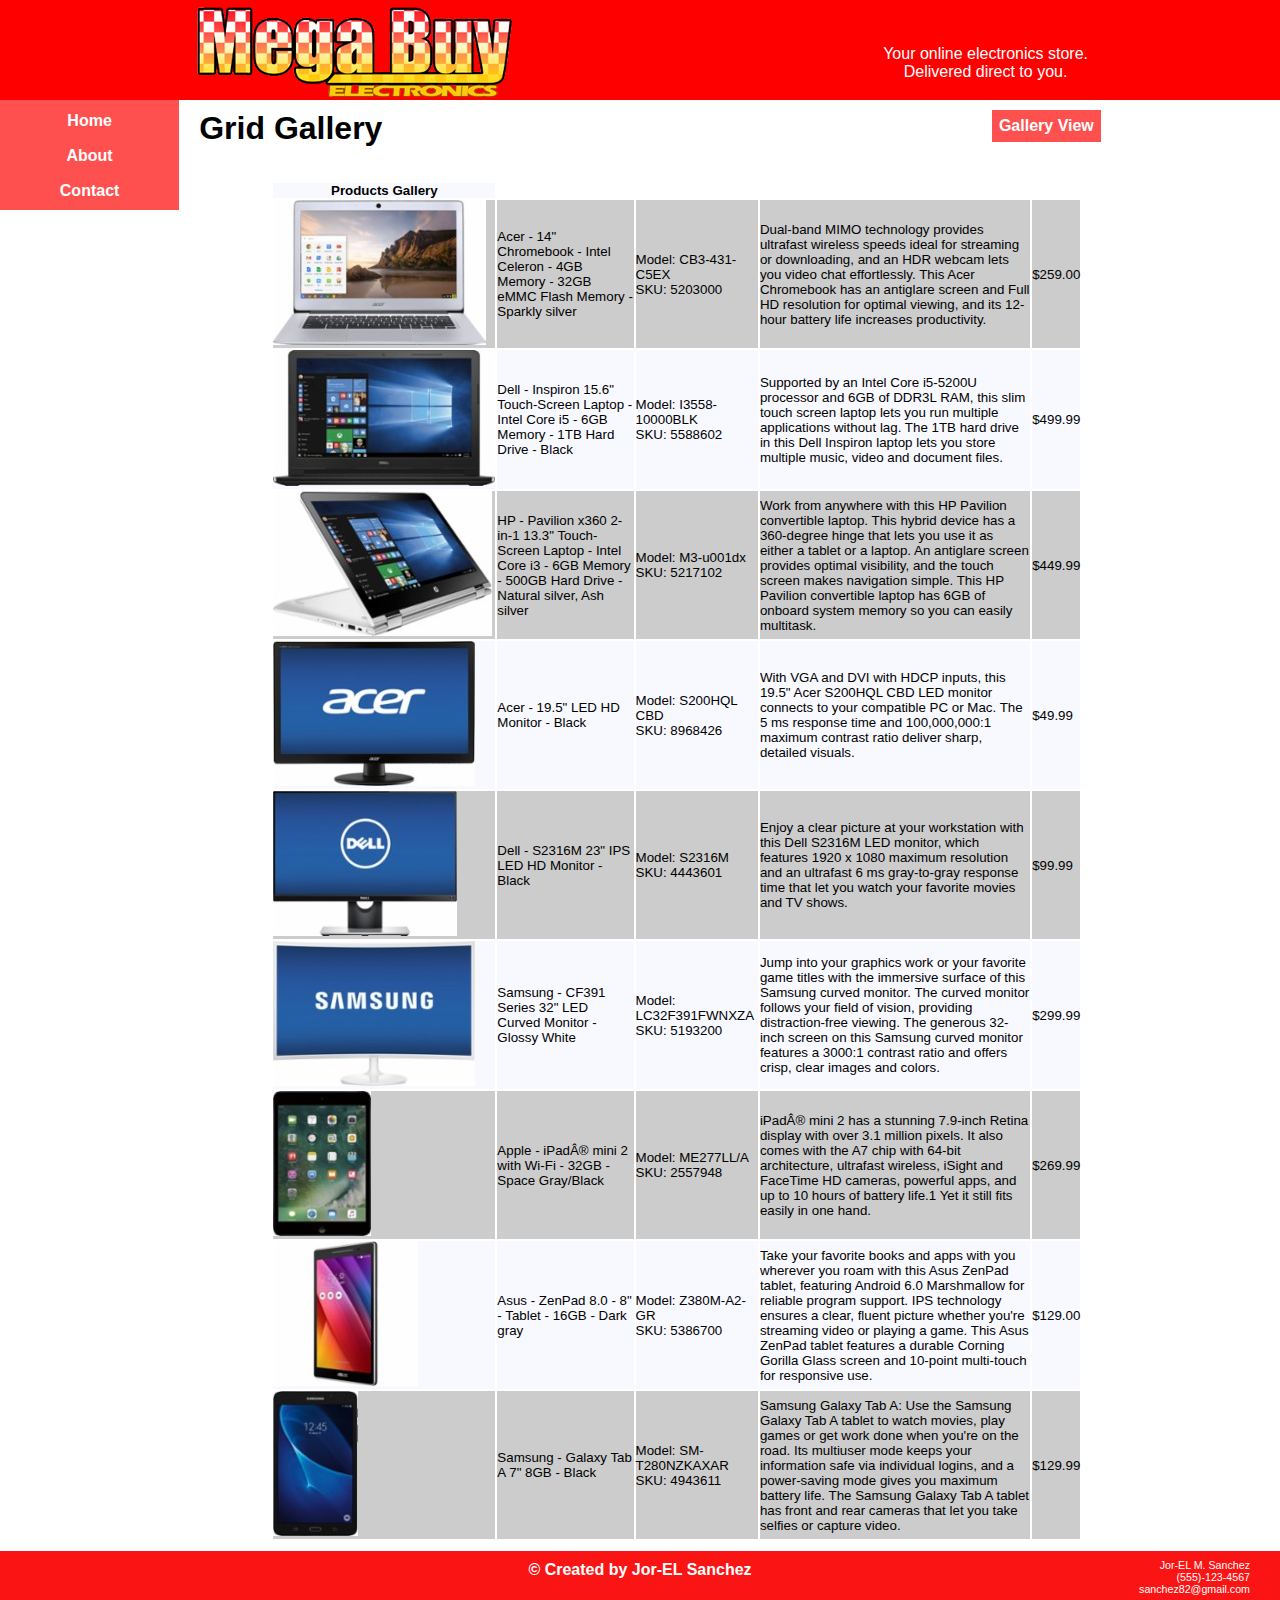
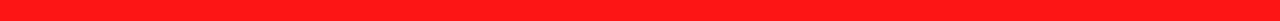
<file: grid/grid.html>
<!doctype HTML>
<html>
    <head>
        <title>Mega Buy | Grid</title>
        <link rel="stylesheet" type="text/css" href="../css/main.css">
    </head>
    <body>
        <div class="container">
            <header class="main-header">
                <div class="title-header">Your online electronics store.<br>Delivered direct to you.</div>
                <article class="info-header">
                    <img src="../images/gallery/mega_buy_name_final.png" alt="logo goes here">
                </article>
            </header>
            <section class="main-content">
                <aside class="sidebar-left">
                    <ul class="sidebar-links">
                        <li><a href="../home/home.html">Home</a></li>
                        <li><a href="../about/about.html">About</a></li>
                        <li><a href="../contact/contact.html">Contact</a></li>
                        <!--<li><a href="../gallery/gallery.html">Gallery</a></li>-->
                        <!--<li><a href="../grid/grid.html">Grid</a></li>-->
                    </ul>
                </aside>
                <article class="central-content">
                    <div class="product-header">
                        <div class="swap-page-btn"><a href="../gallery/gallery.html">Gallery View</a></div>
                        <h1>Grid Gallery</h1>
                    </div>
                    <div class="central-text">
                        
                        <table class="courses-table">
                            <tr>
                                <th>Products Gallery</th>
                            </tr>
                            <tr>
                                <!--<th>Laptop</th>-->
                                <td><img src="../images/gallery/acer_laptop_silver.jpg"</td>
                                <td>Acer - 14" Chromebook - Intel Celeron - 4GB Memory - 32GB eMMC Flash Memory - Sparkly silver</td>
                                <td>Model: CB3-431-C5EX<br>SKU: 5203000</td>
                                <td>Dual-band MIMO technology provides ultrafast wireless speeds ideal for streaming or downloading, and an HDR webcam lets you video chat effortlessly. This Acer Chromebook has an antiglare screen and Full HD resolution for optimal viewing, and its 12-hour battery life increases productivity.</td>
                                <td>$259.00</td>
                            </tr>
                            <tr>
                                <!--<th>Monitor</th>-->
                                <td><img src="../images/gallery/dell_laptop_black.jpg"</td>
                                <td>Dell - Inspiron 15.6" Touch-Screen Laptop - Intel Core i5 - 6GB Memory - 1TB Hard Drive - Black</td>
                                <td>Model: I3558-10000BLK<br>SKU: 5588602</td>
                                <td>Supported by an Intel Core i5-5200U processor and 6GB of DDR3L RAM, this slim touch screen laptop lets you run multiple applications without lag. The 1TB hard drive in this Dell Inspiron laptop lets you store multiple music, video and document files.</td>
                                <td>$499.99</td>
                            </tr>
                            <tr>
                                <!--<th>Tablets</th>-->
                                <td><img src="../images/gallery/hp_laptop_silver.jpg"</td>
                                <td>HP - Pavilion x360 2-in-1 13.3" Touch-Screen Laptop - Intel Core i3 - 6GB Memory - 500GB Hard Drive - Natural silver, Ash silver</td>
                                <td>Model: M3-u001dx<br>SKU: 5217102</td>
                                <td>Work from anywhere with this HP Pavilion convertible laptop. This hybrid device has a 360-degree hinge that lets you use it as either a tablet or a laptop. An antiglare screen provides optimal visibility, and the touch screen makes navigation simple. This HP Pavilion convertible laptop has 6GB of onboard system memory so you can easily multitask.</td>
                                <td>$449.99</td>
                            </tr>
                            <tr>
                                <td><img src="../images/gallery/acer_monitor_black.jpg"</td>
                                <td>Acer - 19.5" LED HD Monitor - Black</td>
                                <td>Model: S200HQL CBD<br>SKU: 8968426</td>
                                <td>With VGA and DVI with HDCP inputs, this 19.5" Acer S200HQL CBD LED monitor connects to your compatible PC or Mac. The 5 ms response time and 100,000,000:1 maximum contrast ratio deliver sharp, detailed visuals.</td>
                                <td>$49.99</td>
                            </tr>
                            <tr>
                                <td><img src="../images/gallery/dell_monitor_black.jpg"</td>
                                <td>Dell - S2316M 23" IPS LED HD Monitor - Black</td>
                                <td>Model: S2316M<br>SKU: 4443601</td>
                                <td>Enjoy a clear picture at your workstation with this Dell S2316M LED monitor, which features 1920 x 1080 maximum resolution and an ultrafast 6 ms gray-to-gray response time that let you watch your favorite movies and TV shows.</td>
                                <td>$99.99</td>
                            </tr>
                            <tr>
                                <td><img src="../images/gallery/samsung_monitor_white.jpg"</td>
                                <td>Samsung - CF391 Series 32" LED Curved Monitor - Glossy White</td>
                                <td>Model: LC32F391FWNXZA<br>SKU: 5193200</td>
                                <td>Jump into your graphics work or your favorite game titles with the immersive surface of this Samsung curved monitor. The curved monitor follows your field of vision, providing distraction-free viewing. The generous 32-inch screen on this Samsung curved monitor features a 3000:1 contrast ratio and offers crisp, clear images and colors.</td>
                                <td>$299.99</td>
                            </tr>
                            <tr>
                                <td><img src="../images/gallery/apple_ipad_mini2_black.jpg"</td>
                                <td>Apple - iPadÂ® mini 2 with Wi-Fi - 32GB - Space Gray/Black</td>
                                <td>Model: ME277LL/A<br>SKU: 2557948</td>
                                <td>iPadÂ® mini 2 has a stunning 7.9-inch Retina display with over 3.1 million pixels. It also comes with the A7 chip with 64-bit architecture, ultrafast wireless, iSight and FaceTime HD cameras, powerful apps, and up to 10 hours of battery life.1 Yet it still fits easily in one hand.</td>
                                <td>$269.99</td>
                            </tr>
                            <tr>
                                <td><img src="../images/gallery/asus_tablet_gray.jpg"</td>
                                <td>Asus - ZenPad 8.0 - 8" - Tablet - 16GB - Dark gray</td>
                                <td>Model: Z380M-A2-GR<br>SKU: 5386700</td>
                                <td>Take your favorite books and apps with you wherever you roam with this Asus ZenPad tablet, featuring Android 6.0 Marshmallow for reliable program support. IPS technology ensures a clear, fluent picture whether you're streaming video or playing a game. This Asus ZenPad tablet features a durable Corning Gorilla Glass screen and 10-point multi-touch for responsive use.</td>
                                <td>$129.00</td>
                            </tr>
                            <tr>
                                <td><img src="../images/gallery/samsung_galaxy_tab_a_black.jpg"</td>
                                <td>Samsung - Galaxy Tab A 7" 8GB - Black</td>
                                <td>Model: SM-T280NZKAXAR<br>SKU: 4943611</td>
                                <td>Samsung Galaxy Tab A: Use the Samsung Galaxy Tab A tablet to watch movies, play games or get work done when you're on the road. Its multiuser mode keeps your information safe via individual logins, and a power-saving mode gives you maximum battery life. The Samsung Galaxy Tab A tablet has front and rear cameras that let you take selfies or capture video.</td>
                                <td>$129.99</td>
                            </tr>
                        </table>
                    </div>
                </article>
            </section>
            <footer class="footer">
                <p class="copyright">&copy; Created by Jor-EL Sanchez</p>
                <div class="author-info">
                    <p>Jor-EL M. Sanchez</p>
                    <p>(555)-123-4567</p>
                    <p>sanchez82@gmail.com</p>
                </div>
            </footer>
        </div>
    </body>
</html>
</file>
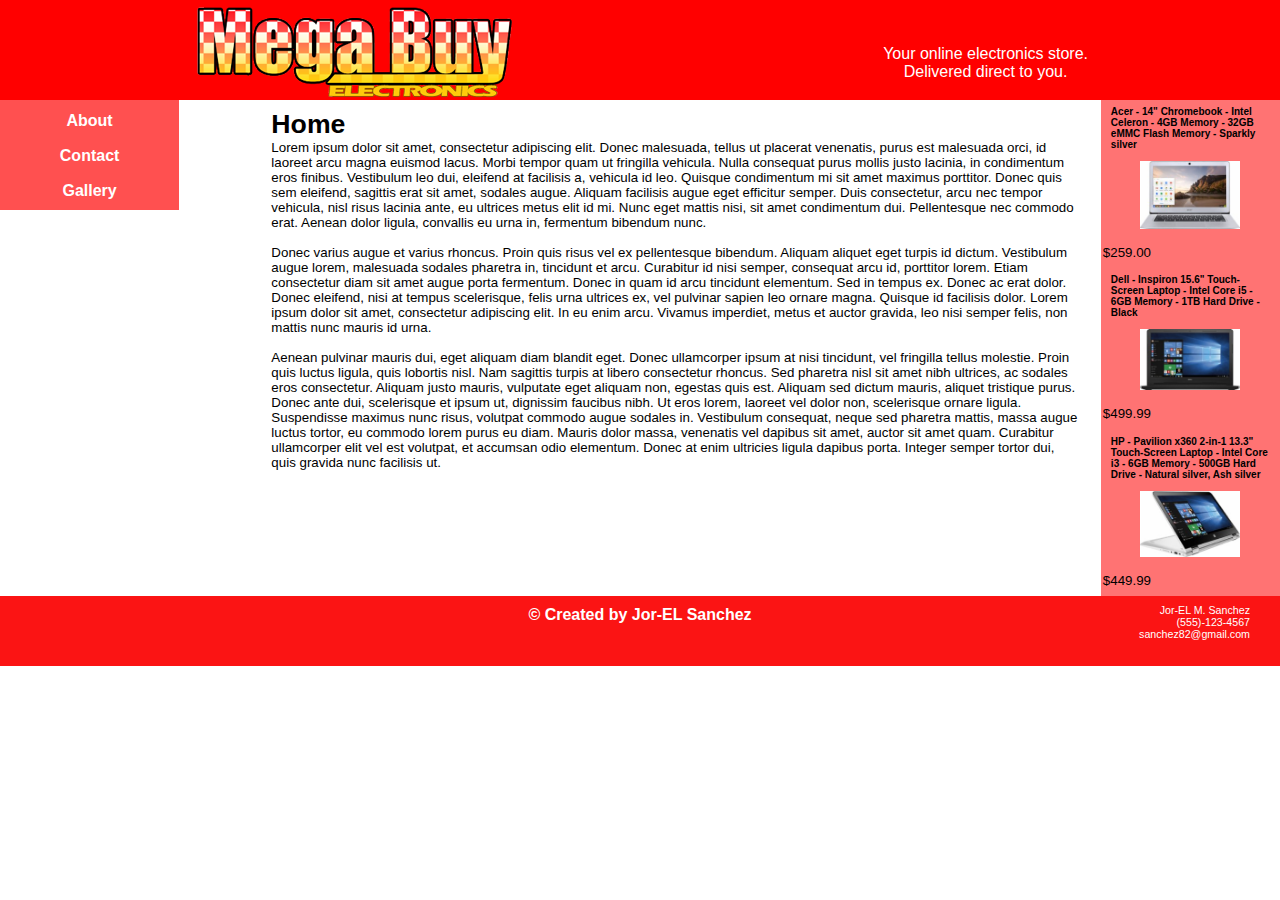
<file: home/home.html>
<!doctype HTML>
<html>
    <head>
        <title>Mega Buy | Home</title>
        <link rel="stylesheet" type="text/css" href="../css/main.css">
    </head>
    <body>
        <div class="container">
            <header class="main-header">
                <div class="title-header">Your online electronics store.<br>Delivered direct to you.</div>
                <article class="info-header">
                    <img src="../images/gallery/mega_buy_name_final.png" alt="logo goes here">
                </article>
            </header>
            <section class="main-content">
                <aside class="sidebar-left">
                    <ul class="sidebar-links">
                        <!--<li><a href="../home/home.html">Home</a></li>-->
                        <li><a href="../about/about.html">About</a></li>
                        <li><a href="../contact/contact.html">Contact</a></li>
                        <li><a href="../gallery/gallery.html">Gallery</a></li>
                       <!-- <li><a href="../grid/grid.html">Grid</a></li>-->
                    </ul>
                </aside>
                <aside class="sidebar-right">
                    <div class="review-row">       
                        <div class="review-item item-01">
                            <h2 class="review-item-header">Acer - 14" Chromebook - Intel Celeron - 4GB Memory - 32GB eMMC Flash Memory - Sparkly silver</h2>
                            <img class="product-item-img" src="../images/gallery/acer_laptop_silver.jpg" alt="laptop">
                            <p class="product-item-text">$259.00</p>
                        </div>
                        <div class="review-item item-02">
                            <h2 class="review-item-header">Dell - Inspiron 15.6" Touch-Screen Laptop - Intel Core i5 - 6GB Memory - 1TB Hard Drive - Black</h2>
                            <img class="product-item-img" src="../images/gallery/dell_laptop_black.jpg" alt="laptop">
                            <p class="product-item-text">$499.99</p>
                        </div>
                        <div class="review-item item-03">
                            <h2 class="review-item-header">HP - Pavilion x360 2-in-1 13.3" Touch-Screen Laptop - Intel Core i3 - 6GB Memory - 500GB Hard Drive - Natural silver, Ash silver</h2>
                            <img class="product-item-img" src="../images/gallery/hp_laptop_silver.jpg" alt="laptop">
                            <p class="product-item-text">$449.99</p>
                        </div>
                    </div>
                </aside>
                <article class="central-content">
                    <div class="central-text">
                        <h1>Home</h1>
                        <p>
                        Lorem ipsum dolor sit amet, consectetur adipiscing elit. Donec malesuada, tellus ut placerat venenatis, purus est malesuada orci, id laoreet arcu magna euismod lacus. Morbi tempor quam ut fringilla vehicula. Nulla consequat purus mollis justo lacinia, in condimentum eros finibus. Vestibulum leo dui, eleifend at facilisis a, vehicula id leo. Quisque condimentum mi sit amet maximus porttitor. Donec quis sem eleifend, sagittis erat sit amet, sodales augue. Aliquam facilisis augue eget efficitur semper. Duis consectetur, arcu nec tempor vehicula, nisl risus lacinia ante, eu ultrices metus elit id mi. Nunc eget mattis nisi, sit amet condimentum dui. Pellentesque nec commodo erat. Aenean dolor ligula, convallis eu urna in, fermentum bibendum nunc.
                        </p><br>
                        <p>
                        Donec varius augue et varius rhoncus. Proin quis risus vel ex pellentesque bibendum. Aliquam aliquet eget turpis id dictum. Vestibulum augue lorem, malesuada sodales pharetra in, tincidunt et arcu. Curabitur id nisi semper, consequat arcu id, porttitor lorem. Etiam consectetur diam sit amet augue porta fermentum. Donec in quam id arcu tincidunt elementum. Sed in tempus ex. Donec ac erat dolor. Donec eleifend, nisi at tempus scelerisque, felis urna ultrices ex, vel pulvinar sapien leo ornare magna. Quisque id facilisis dolor. Lorem ipsum dolor sit amet, consectetur adipiscing elit. In eu enim arcu. Vivamus imperdiet, metus et auctor gravida, leo nisi semper felis, non mattis nunc mauris id urna.
                        </p><br>
                        <p>
                        Aenean pulvinar mauris dui, eget aliquam diam blandit eget. Donec ullamcorper ipsum at nisi tincidunt, vel fringilla tellus molestie. Proin quis luctus ligula, quis lobortis nisl. Nam sagittis turpis at libero consectetur rhoncus. Sed pharetra nisl sit amet nibh ultrices, ac sodales eros consectetur. Aliquam justo mauris, vulputate eget aliquam non, egestas quis est. Aliquam sed dictum mauris, aliquet tristique purus. Donec ante dui, scelerisque et ipsum ut, dignissim faucibus nibh. Ut eros lorem, laoreet vel dolor non, scelerisque ornare ligula. Suspendisse maximus nunc risus, volutpat commodo augue sodales in. Vestibulum consequat, neque sed pharetra mattis, massa augue luctus tortor, eu commodo lorem purus eu diam. Mauris dolor massa, venenatis vel dapibus sit amet, auctor sit amet quam. Curabitur ullamcorper elit vel est volutpat, et accumsan odio elementum. Donec at enim ultricies ligula dapibus porta. Integer semper tortor dui, quis gravida nunc facilisis ut.
                        </p> 
                    </div>
                </article>
            </section>
            <footer class="footer">
                <p class="copyright">&copy; Created by Jor-EL Sanchez</p>
                <div class="author-info">
                    <p>Jor-EL M. Sanchez</p>
                    <p>(555)-123-4567</p>
                    <p>sanchez82@gmail.com</p>
                </div>
            </footer>
        </div>
    </body>
</html>
</file>
<file: css/main.css>
*{
    padding:0;
    margin:0;
}
/*html,body {
    height:100%;
}*/
body {
    display:flex;
    flex-direction:column;
    font-family: Arial, Helvetica, sans-serif;
    /*height:100%;*/
    /*min-height:100%;*/
    /*background-image: url(..images/Diagonal_Carbon_Texture_02.png);
      background:-repeat: repeat-x;*/
    background-color:rgb(255,255,255);
}
.wrapper {
    flex:1;
}
.container {
    width:100%;
    height:auto;
    display:flex;
    margin:0 auto;
    min-height:500px;
    max-width:1280px;
    flex-direction: column;
    background-color:rgb(255,255,255);    
}
.main-header {
    max-width:1280px;
    background-color:rgb(255,0,0);
    height:100px;
    /*width:100%;*/
    padding: 0px 15%;
    /*position:relative;*/
}
.info-header img {
    position: absolute;
    top: 0px;
    
    margin:0px 0px 0px 0px;
    /*background-color:rgb(251,20,20);*/
}
.title-header {
    color:white !important; 
    font-size:12pt !important;
    text-align:center;
    float:right;
    margin:45px 0px 0px 120px;
}

.copyright {
    color:#FFF;
    font-weight:bold;
    width:100%;
    text-align:center;
    margin: 10px 0px 0px 0px;
} 
.author-info {
    display:block;
    font-size:8pt !important;
    color:white !important; 
    text-align:right;
    margin-top:-20px;
    margin-right:30px;
}
.footer {
    max-width:1280px;
    
    height:70px;
    background-color:rgb(251,20,20);
    /*background: rgba(000,000,000,.5);*/
}
.main-content {
    overflow: auto;
    width:100%;
    max-width: 1280px;
    position:relative;
    margin: 0 auto;
    background-color:rgb(255,255,255);
}          
.sidebar-left {
    float:left;
    background-color:rgb(255,80,80);
    width:14%;
    min-height:100px;
    height:100%;
    text-decoration:none;
}
.sidebar-right {
    float:right;
    background-color:rgba(255, 080, 80,.8);
    width:14%;
    min-height:460px;
    height:100%;
}
.sidebar-links {   
    margin: 5px 0px 0px 0px;
    background-color:rgb(255,80,80);
    /*padding-left:20px;*/
}
.sidebar-links li {
    width:100%;
    height:35px;
    /*border: 0px solid red;
    border-top: 1px solid red;*/
}
.sidebar-links a {
    display:block;
    padding:7px;
    text-decoration:none;
    transition-duration:0.7s;
    text-align:center;
    color:white;
    font-weight:bold;
}
.sidebar-links a:hover {
    background-color:rgb(255,80,80);
    text-decoration:none;
    color:#000;
}
.swap-page-btn {

    margin-top: 0px;
    background-color: rgb(255, 080, 80);
    float:right;
    text-align: center;
}
.swap-page-btn a {
    display:block;
    padding:7px;
    text-decoration:none;
    transition-duration:0.7s;
    text-align:center;
    color:white;
    font-weight:bold;
}
.swap-page-btn a:hover {
    background-color:rgb(255,80,80);
    text-decoration:none;
    color:#000;
}
article.central-content {
    /*content: "";*/
    flex:1;
    flex-direction:column;
    background-color:white;
    top:0px;
    width:72%;
    /*overflow:auto;*/
    height:100%;
    margin:0 auto;
}
.about-img {
    width:280px;
    height:180px;
    margin:10px 20px 10px 0px;
    float:left;
}
.product-header {
    color:black !important;
    text-align:left !important;
    font-weight:bold;
    /*text-align:center;*/
    /*top:0px;*/
    /*padding-top:10px;*/
    padding:10px 0px 10px 20px;
    margin-bottom:15px;
}
.product-row {
    position:relative;

    background-color:white;
    /*margin-bottom:10px;
    padding-bottom:5px;*/
    height:100%;
}
.product-item {
    margin: auto;
    float:left;
    display:block;
    background-color:white;
    width:31%;
    /*max-width:426px;*/
    min-height:450px;
    height:100%;
    padding:1.15%;
    overflow:auto;
}
.product-item-img {
    display:block;
    margin:auto;
    width:100px;
    padding:10px 0px 10px 0px;
    max-width:300px;
    max-height:280px;   
}
.product-item-header {
    /*background-color:rgb(251,20,20);*/
    color:black;
    font-size:14px;
    padding:4px 8px 4px 8px;
}
.product-item-text  /*, a.read-more-link*/ {
    font-size:10pt !important;
    padding:6px 0px;
}
.review-row {
    position:relative;
    background-color:#f1f1f1;
    /*margin-bottom:10px;
    padding-bottom:5px;*/
    /*height:30%;*/
}
.review-item {
    margin: auto;
    float:left;
    /*background-color:white;*/
    /*width:100%;*/
    /*max-width:426px;*/
    /*min-height:100px;*/
    /*height:100%;*/
    padding:1.15%;
    overflow:auto;
}
.review-item-header {
    /*background-color:rgb(251,20,20);*/
    color:black;
    font-size:10px;
    padding:4px 8px 1px 8px;
}
div.central-text {
    /*margin-left:10px;*/
    padding:1% 2% 0% 10%;
    /*content:"";*/
    margin-bottom:10px;
    font-size:10pt;
}
div.login-form {
    padding:1px 20px 20px 20px;
    width:300px;
    height:250px;
    background-color:#242424;   
    margin:90px auto 120px;
    border-radius:7px;
    background: rgba(00,00,00,.5);
}
input.login-input {
    width:100%;
    padding:2px 2px 2px 2px;
    border-radius:5px;
    margin:7px 0;
}
h1.login-h1 {
    margin-bottom:10px;
    color:#FFF;
}
label.login-small {
    color:#FFF;
}
button.login-button {
    padding:2px 15px;   
    border-radius:7px;
    background-color:blueviolet;
    color:#FFF;
}
div.contact-form {
    padding:10px 20px 20px 20px;
    width:48%;
    height:100%;
    background-color:#242424;   
    margin:30px auto 120px;
    border-radius:7px;
    background: rgba(255, 080, 80,.8);
}
input.contact-input {
    width:90%;
    /*float:left;*/
    padding:2px 2px 2px 2px;
    border-radius:5px;
    margin:10px 0px;
}
h1.contact-h1 {
    margin-bottom:10px;
    color:#000;
}
label.contact-small {
    color:#FFF;
    margin-top:10px;
    float:left;
}
button.contact-button {
    padding:2px 15px;   
    border-radius:7px;
    background-color:blue;
    color:#FFF;
}
p.error-message{
    display:none;
    margin-top:10px;
    padding:5px;
    width:100%;
    color:#FFF;
    background-color:orangered;
    border:1px solid yellow;
    border-radius:5px;
}
table.courses-table {
    width:100%;
}
table.courses-table tr {
    padding:3px 5px;
    background-color:ghostwhite;
    border:1px solid #CCC;
    transition-duration:0.7s;
}
table.courses-table tr:nth-child(even) {
    background-color:#CCC;
}
table.courses-table tr:hover {
    background-color:yellow;
}
/*table.courses-table td, table.courses-table th {
    background-color:red;
}
/*************************************menu links**************************************/

/*
			.gallery h1 {
				color:#FFF;
                margin: 30px 0 15px 0;
			}
			.gallery ul {
				list-style-type:none;
				text-align: center;
				margin-top: 20px;
			}
			.gallery li {
				margin-right:10px;
				display:inline;

			}
			.gallery img {
				width:125px;
				height:100px;
			}
            
            tr.subhead{
                color:#FFF;
            }
*/
            
        /*section.one-column {
            margin-top:30px;
        }
        article.main-content.one-column {
            width:100%;
            padding:0;
            background-color:transparent;
        }*/

/*
.gallery-content {
    overflow: auto;
    width:100%;
    max-width: 1280px;
    position:relative;
    margin: 0 auto;
       
}*/



/*
.gallery-content {
    /*content: "";
    background-color:yellow;
    top:0px;
    width:100%;
    max-width:1280px;
    height:860px;
    overflow:auto;
    margin:0 auto;
    
    
   /* padding:0px 20px 0px 20px;*
}



/*
span.main-page-heading {
    /*text-align:left;
    /*width:86%;
    font-weight:bolder;
    font-size:22px;
    margin:0% 0% 0% 0%;
}



/*.oval {
  width: 400px;
  height: 250px;
  color: #111;
  border-radius: 50%;
  text-align: center;
  font-size: 10px;
  float: left;
  shape-outside: ellipse();
  padding: 10px;
  background-color: MediumPurple;
  background-clip: content-box;
}*/
/*.gallery {
    max-width:1280px;
    text-align:justify;
    
    
}

*/
</file>
<file: js/tests/vendor/qunit.css>
/*!
 * QUnit 1.22.0
 * https://qunitjs.com/
 *
 * Copyright jQuery Foundation and other contributors
 * Released under the MIT license
 * https://jquery.org/license
 *
 * Date: 2016-02-23T15:57Z
 */

/** Font Family and Sizes */

#qunit-tests, #qunit-header, #qunit-banner, #qunit-testrunner-toolbar, #qunit-filteredTest, #qunit-userAgent, #qunit-testresult {
	font-family: "Helvetica Neue Light", "HelveticaNeue-Light", "Helvetica Neue", Calibri, Helvetica, Arial, sans-serif;
}

#qunit-testrunner-toolbar, #qunit-filteredTest, #qunit-userAgent, #qunit-testresult, #qunit-tests li { font-size: small; }
#qunit-tests { font-size: smaller; }


/** Resets */

#qunit-tests, #qunit-header, #qunit-banner, #qunit-filteredTest, #qunit-userAgent, #qunit-testresult, #qunit-modulefilter {
	margin: 0;
	padding: 0;
}


/** Header */

#qunit-header {
	padding: 0.5em 0 0.5em 1em;

	color: #8699A4;
	background-color: #0D3349;

	font-size: 1.5em;
	line-height: 1em;
	font-weight: 400;

	border-radius: 5px 5px 0 0;
}

#qunit-header a {
	text-decoration: none;
	color: #C2CCD1;
}

#qunit-header a:hover,
#qunit-header a:focus {
	color: #FFF;
}

#qunit-testrunner-toolbar label {
	display: inline-block;
	padding: 0 0.5em 0 0.1em;
}

#qunit-banner {
	height: 5px;
}

#qunit-testrunner-toolbar {
	padding: 0.5em 1em 0.5em 1em;
	color: #5E740B;
	background-color: #EEE;
	overflow: hidden;
}

#qunit-filteredTest {
	padding: 0.5em 1em 0.5em 1em;
	background-color: #F4FF77;
	color: #366097;
}

#qunit-userAgent {
	padding: 0.5em 1em 0.5em 1em;
	background-color: #2B81AF;
	color: #FFF;
	text-shadow: rgba(0, 0, 0, 0.5) 2px 2px 1px;
}

#qunit-modulefilter-container {
	float: right;
	padding: 0.2em;
}

.qunit-url-config {
	display: inline-block;
	padding: 0.1em;
}

.qunit-filter {
	display: block;
	float: right;
	margin-left: 1em;
}

/** Tests: Pass/Fail */

#qunit-tests {
	list-style-position: inside;
}

#qunit-tests li {
	padding: 0.4em 1em 0.4em 1em;
	border-bottom: 1px solid #FFF;
	list-style-position: inside;
}

#qunit-tests > li {
	display: none;
}

#qunit-tests li.running,
#qunit-tests li.pass,
#qunit-tests li.fail,
#qunit-tests li.skipped {
	display: list-item;
}

#qunit-tests.hidepass {
	position: relative;
}

#qunit-tests.hidepass li.running,
#qunit-tests.hidepass li.pass {
	visibility: hidden;
	position: absolute;
	width:   0;
	height:  0;
	padding: 0;
	border:  0;
	margin:  0;
}

#qunit-tests li strong {
	cursor: pointer;
}

#qunit-tests li.skipped strong {
	cursor: default;
}

#qunit-tests li a {
	padding: 0.5em;
	color: #C2CCD1;
	text-decoration: none;
}

#qunit-tests li p a {
	padding: 0.25em;
	color: #6B6464;
}
#qunit-tests li a:hover,
#qunit-tests li a:focus {
	color: #000;
}

#qunit-tests li .runtime {
	float: right;
	font-size: smaller;
}

.qunit-assert-list {
	margin-top: 0.5em;
	padding: 0.5em;

	background-color: #FFF;

	border-radius: 5px;
}

.qunit-source {
	margin: 0.6em 0 0.3em;
}

.qunit-collapsed {
	display: none;
}

#qunit-tests table {
	border-collapse: collapse;
	margin-top: 0.2em;
}

#qunit-tests th {
	text-align: right;
	vertical-align: top;
	padding: 0 0.5em 0 0;
}

#qunit-tests td {
	vertical-align: top;
}

#qunit-tests pre {
	margin: 0;
	white-space: pre-wrap;
	word-wrap: break-word;
}

#qunit-tests del {
	background-color: #E0F2BE;
	color: #374E0C;
	text-decoration: none;
}

#qunit-tests ins {
	background-color: #FFCACA;
	color: #500;
	text-decoration: none;
}

/*** Test Counts */

#qunit-tests b.counts                       { color: #000; }
#qunit-tests b.passed                       { color: #5E740B; }
#qunit-tests b.failed                       { color: #710909; }

#qunit-tests li li {
	padding: 5px;
	background-color: #FFF;
	border-bottom: none;
	list-style-position: inside;
}

/*** Passing Styles */

#qunit-tests li li.pass {
	color: #3C510C;
	background-color: #FFF;
	border-left: 10px solid #C6E746;
}

#qunit-tests .pass                          { color: #528CE0; background-color: #D2E0E6; }
#qunit-tests .pass .test-name               { color: #366097; }

#qunit-tests .pass .test-actual,
#qunit-tests .pass .test-expected           { color: #999; }

#qunit-banner.qunit-pass                    { background-color: #C6E746; }

/*** Failing Styles */

#qunit-tests li li.fail {
	color: #710909;
	background-color: #FFF;
	border-left: 10px solid #EE5757;
	white-space: pre;
}

#qunit-tests > li:last-child {
	border-radius: 0 0 5px 5px;
}

#qunit-tests .fail                          { color: #000; background-color: #EE5757; }
#qunit-tests .fail .test-name,
#qunit-tests .fail .module-name             { color: #000; }

#qunit-tests .fail .test-actual             { color: #EE5757; }
#qunit-tests .fail .test-expected           { color: #008000; }

#qunit-banner.qunit-fail                    { background-color: #EE5757; }

/*** Skipped tests */

#qunit-tests .skipped {
	background-color: #EBECE9;
}

#qunit-tests .qunit-skipped-label {
	background-color: #F4FF77;
	display: inline-block;
	font-style: normal;
	color: #366097;
	line-height: 1.8em;
	padding: 0 0.5em;
	margin: -0.4em 0.4em -0.4em 0;
}

/** Result */

#qunit-testresult {
	padding: 0.5em 1em 0.5em 1em;

	color: #2B81AF;
	background-color: #D2E0E6;

	border-bottom: 1px solid #FFF;
}
#qunit-testresult .module-name {
	font-weight: 700;
}

/** Fixture */

#qunit-fixture {
	position: absolute;
	top: -10000px;
	left: -10000px;
	width: 1000px;
	height: 1000px;
}
</file>
